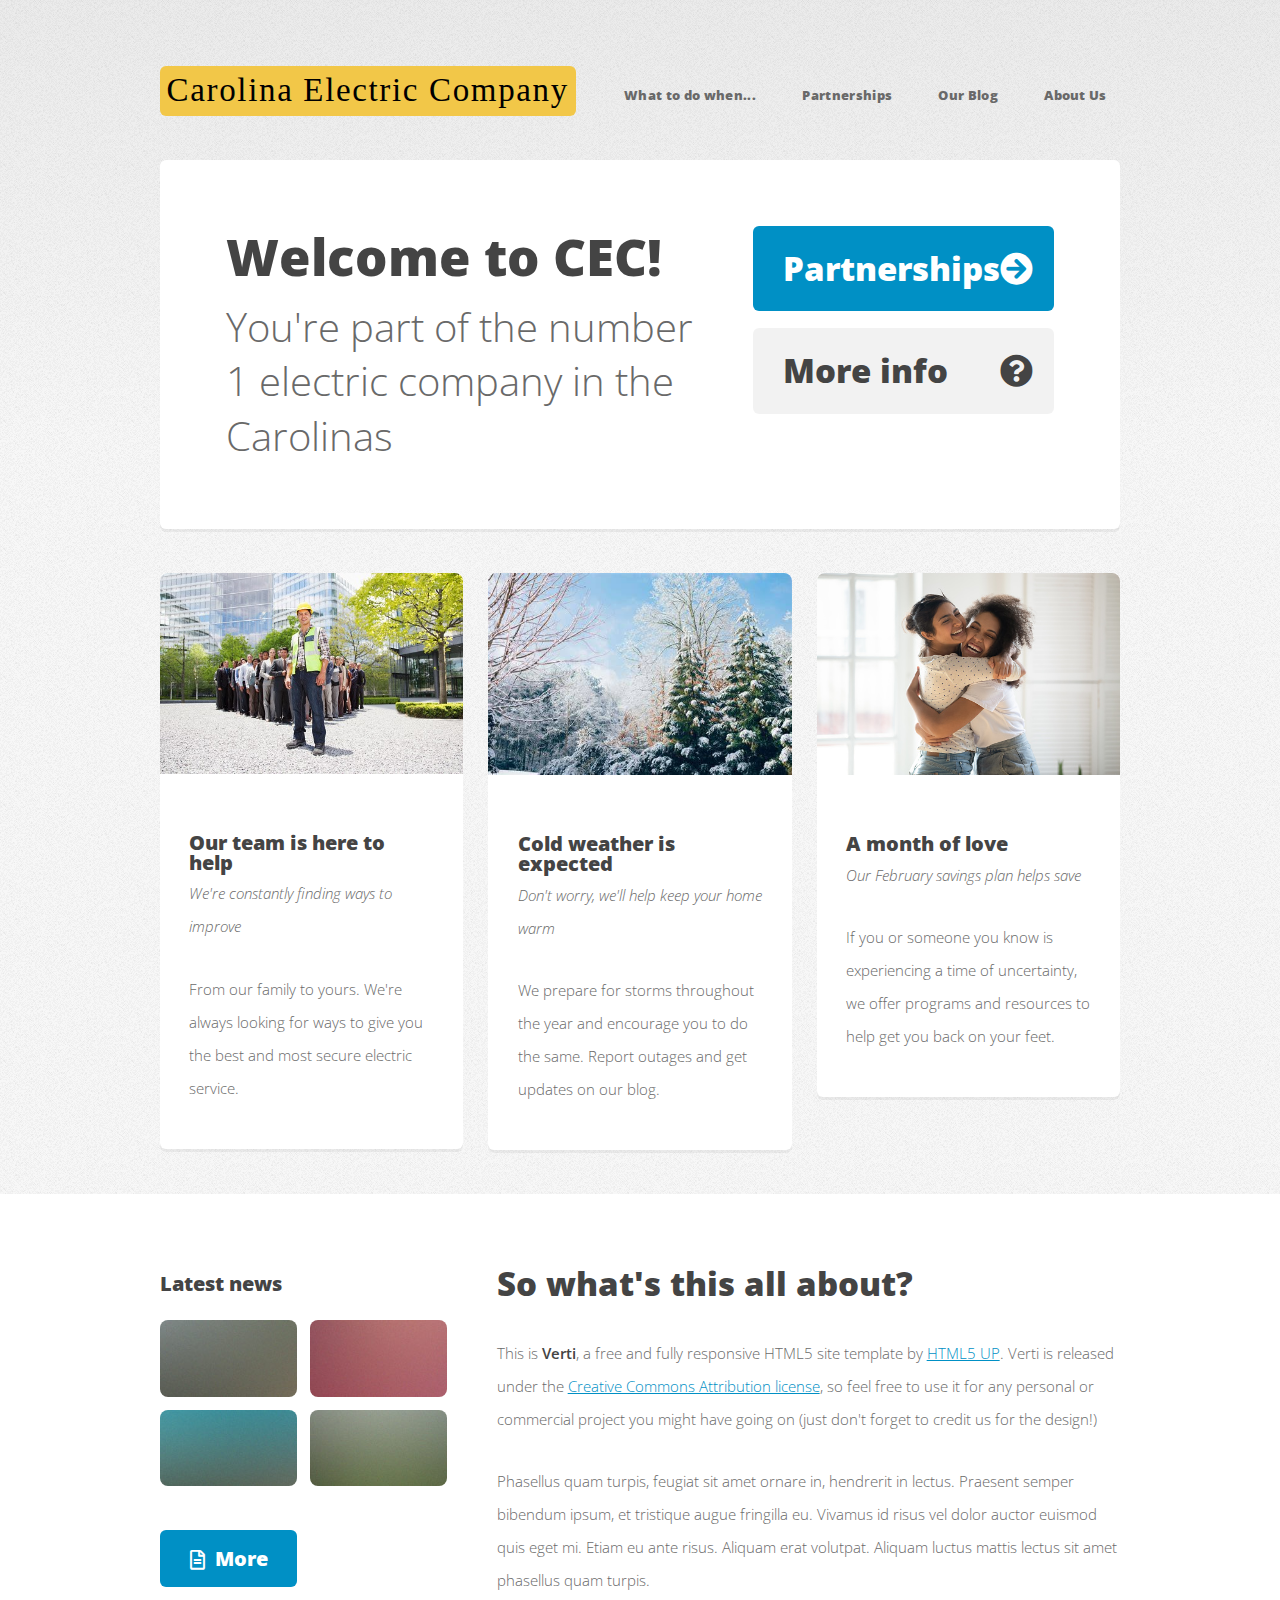
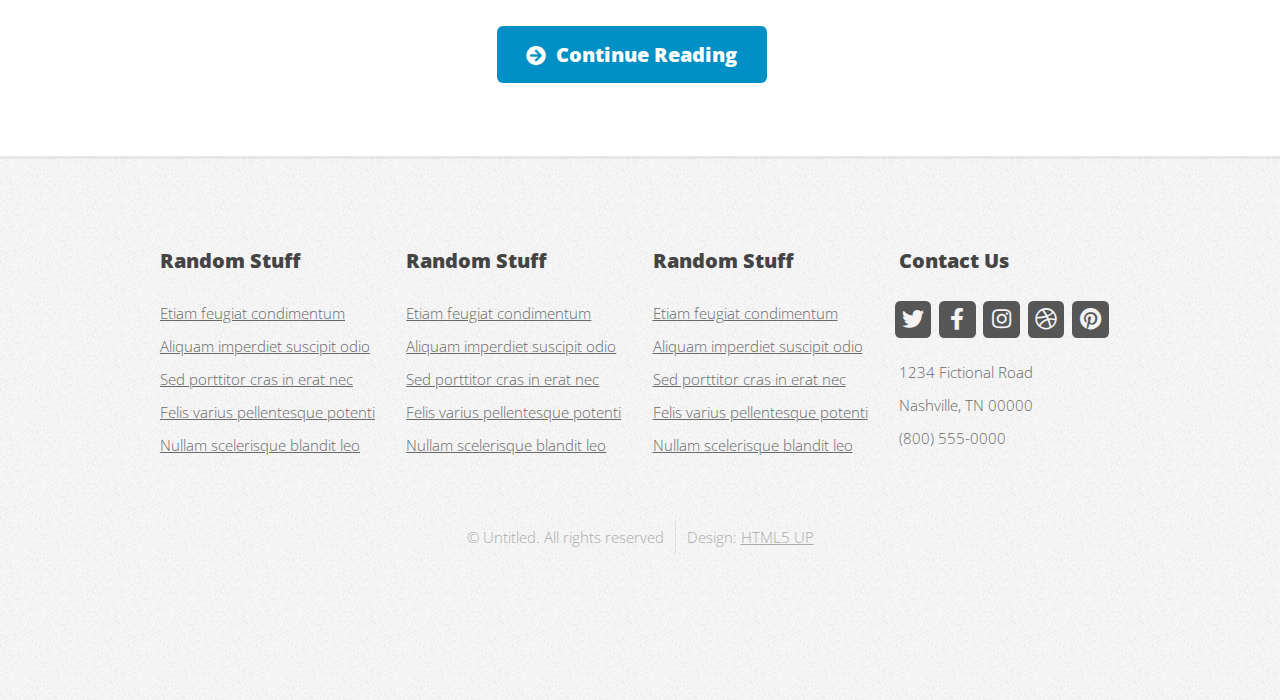
<file: index.html>
<!DOCTYPE HTML>
<html>
	<head>
		<title>Carolina Electric Company</title>
		<meta charset="utf-8" />
		<meta name="viewport" content="width=device-width, initial-scale=1, user-scalable=no" />
		<link rel="stylesheet" href="assets/css/main.css" />
		<link rel="icon" type="image/x-icon" href="images\light.png">
	</head>
	<body class="is-preload homepage">
		<div id="page-wrapper">

			<!-- Header -->
				<div id="header-wrapper">
					<header id="header" class="container">

						<!-- Logo -->
							<div id="logo">
								<h1><a href="index.html">Carolina Electric Company</a></h1>
							</div>

						<!-- Nav -->
							<nav id="nav">
								<ul>
									<li>
										<a href="#">What to do when...</a>
										<ul>
											<li><a href="outage.html">Power outage</a></li>
											<li><a href="weather.html">Extreme weather</a></li>
											<li><a href="construction.html">Construction</a></li>
										</ul>
									</li>
									<li><a href="partnerships.html">Partnerships</a></li>
									<li><a href="blog.html">Our Blog</a></li>
									<li><a href="about.html">About Us</a></li>
								</ul>
							</nav>

					</header>
				</div>

			<!-- Banner -->
				<div id="banner-wrapper">
					<div id="banner" class="box container">
						<div class="row">
							<div class="col-7 col-12-medium">
								<h2>Welcome to CEC!</h2>
								<p>You're part of the number 1 electric company in the Carolinas</p>
							</div>
							<div class="col-5 col-12-medium">
								<ul>
									<li><a href="partnerships.html" class="button large icon solid fa-arrow-circle-right">Partnerships</a></li>
									<li><a href="about.html" class="button alt large icon solid fa-question-circle">More info</a></li>
								</ul>
							</div>
						</div>
					</div>
				</div>

			<!-- Features -->
				<div id="features-wrapper">
					<div class="container">
						<div class="row">
							<div class="col-4 col-12-medium">

								<!-- Box -->
									<section class="box feature">
										<a href="#" class="image featured"><img src="images/team.jpg" alt="" /></a>
										<div class="inner">
											<header>
												<h2>Our team is here to help</h2>
												<p><i>We're constantly finding ways to improve</i></p>
											</header>
											<p>From our family to yours. We're always looking for ways to give you the best and most secure electric service.</p>
										</div>
									</section>

							</div>
							<div class="col-4 col-12-medium">

								<!-- Box -->
									<section class="box feature">
										<a href="#" class="image featured"><img src="images/snow.jpg" alt="" /></a>
										<div class="inner">
											<header>
												<h2>Cold weather is expected</h2>
												<p><i>Don't worry, we'll help keep your home warm</i></p>
											</header>
											<p>We prepare for storms throughout the year and encourage you to do the same. Report outages and get updates on our blog.</p>
										</div>
									</section>

							</div>
							<div class="col-4 col-12-medium">

								<!-- Box -->
									<section class="box feature">
										<a href="#" class="image featured"><img src="images/hug.jpg" alt="" /></a>
										<div class="inner">
											<header>
												<h2>A month of love</h2>
												<p><i>Our February savings plan helps save</i></p>
											</header>
											<p>If you or someone you know is experiencing a time of uncertainty, we offer programs and resources to help get you back on your feet.</p>
										</div>
									</section>

							</div>
						</div>
					</div>
				</div>

			<!-- Main -->
				<div id="main-wrapper">
					<div class="container">
						<div class="row gtr-200">
							<div class="col-4 col-12-medium">

								<!-- Sidebar -->
									<div id="sidebar">
										<section class="widget thumbnails">
											<h3>Latest news</h3>
											<div class="grid">
												<div class="row gtr-50">
													<div class="col-6"><a href="#" class="image fit"><img src="images/pic04.jpg" alt="" /></a></div>
													<div class="col-6"><a href="#" class="image fit"><img src="images/pic05.jpg" alt="" /></a></div>
													<div class="col-6"><a href="#" class="image fit"><img src="images/pic06.jpg" alt="" /></a></div>
													<div class="col-6"><a href="#" class="image fit"><img src="images/pic07.jpg" alt="" /></a></div>
												</div>
											</div>
											<a href="blog.html" class="button icon fa-file-alt">More</a>
										</section>
									</div>

							</div>
							<div class="col-8 col-12-medium imp-medium">

								<!-- Content -->
									<div id="content">
										<section class="last">
											<h2>So what's this all about?</h2>
											<p>This is <strong>Verti</strong>, a free and fully responsive HTML5 site template by <a href="http://html5up.net">HTML5 UP</a>.
											Verti is released under the <a href="http://html5up.net/license">Creative Commons Attribution license</a>, so feel free to use it for any personal or commercial project you might have going on (just don't forget to credit us for the design!)</p>
											<p>Phasellus quam turpis, feugiat sit amet ornare in, hendrerit in lectus. Praesent semper bibendum ipsum, et tristique augue fringilla eu. Vivamus id risus vel dolor auctor euismod quis eget mi. Etiam eu ante risus. Aliquam erat volutpat. Aliquam luctus mattis lectus sit amet phasellus quam turpis.</p>
											<a href="#" class="button icon solid fa-arrow-circle-right">Continue Reading</a>
										</section>
									</div>

							</div>
						</div>
					</div>
				</div>

			<!-- Footer -->
				<div id="footer-wrapper">
					<footer id="footer" class="container">
						<div class="row">
							<div class="col-3 col-6-medium col-12-small">

								<!-- Links -->
									<section class="widget links">
										<h3>Random Stuff</h3>
										<ul class="style2">
											<li><a href="#">Etiam feugiat condimentum</a></li>
											<li><a href="#">Aliquam imperdiet suscipit odio</a></li>
											<li><a href="#">Sed porttitor cras in erat nec</a></li>
											<li><a href="#">Felis varius pellentesque potenti</a></li>
											<li><a href="#">Nullam scelerisque blandit leo</a></li>
										</ul>
									</section>

							</div>
							<div class="col-3 col-6-medium col-12-small">

								<!-- Links -->
									<section class="widget links">
										<h3>Random Stuff</h3>
										<ul class="style2">
											<li><a href="#">Etiam feugiat condimentum</a></li>
											<li><a href="#">Aliquam imperdiet suscipit odio</a></li>
											<li><a href="#">Sed porttitor cras in erat nec</a></li>
											<li><a href="#">Felis varius pellentesque potenti</a></li>
											<li><a href="#">Nullam scelerisque blandit leo</a></li>
										</ul>
									</section>

							</div>
							<div class="col-3 col-6-medium col-12-small">

								<!-- Links -->
									<section class="widget links">
										<h3>Random Stuff</h3>
										<ul class="style2">
											<li><a href="#">Etiam feugiat condimentum</a></li>
											<li><a href="#">Aliquam imperdiet suscipit odio</a></li>
											<li><a href="#">Sed porttitor cras in erat nec</a></li>
											<li><a href="#">Felis varius pellentesque potenti</a></li>
											<li><a href="#">Nullam scelerisque blandit leo</a></li>
										</ul>
									</section>

							</div>
							<div class="col-3 col-6-medium col-12-small">

								<!-- Contact -->
									<section class="widget contact last">
										<h3>Contact Us</h3>
										<ul>
											<li><a href="#" class="icon brands fa-twitter"><span class="label">Twitter</span></a></li>
											<li><a href="#" class="icon brands fa-facebook-f"><span class="label">Facebook</span></a></li>
											<li><a href="#" class="icon brands fa-instagram"><span class="label">Instagram</span></a></li>
											<li><a href="#" class="icon brands fa-dribbble"><span class="label">Dribbble</span></a></li>
											<li><a href="#" class="icon brands fa-pinterest"><span class="label">Pinterest</span></a></li>
										</ul>
										<p>1234 Fictional Road<br />
										Nashville, TN 00000<br />
										(800) 555-0000</p>
									</section>

							</div>
						</div>
						<div class="row">
							<div class="col-12">
								<div id="copyright">
									<ul class="menu">
										<li>&copy; Untitled. All rights reserved</li><li>Design: <a href="http://html5up.net">HTML5 UP</a></li>
									</ul>
								</div>
							</div>
						</div>
					</footer>
				</div>

			</div>

		<!-- Scripts -->

			<script src="assets/js/jquery.min.js"></script>
			<script src="assets/js/jquery.dropotron.min.js"></script>
			<script src="assets/js/browser.min.js"></script>
			<script src="assets/js/breakpoints.min.js"></script>
			<script src="assets/js/util.js"></script>
			<script src="assets/js/main.js"></script>

	</body>
</html>
</file>
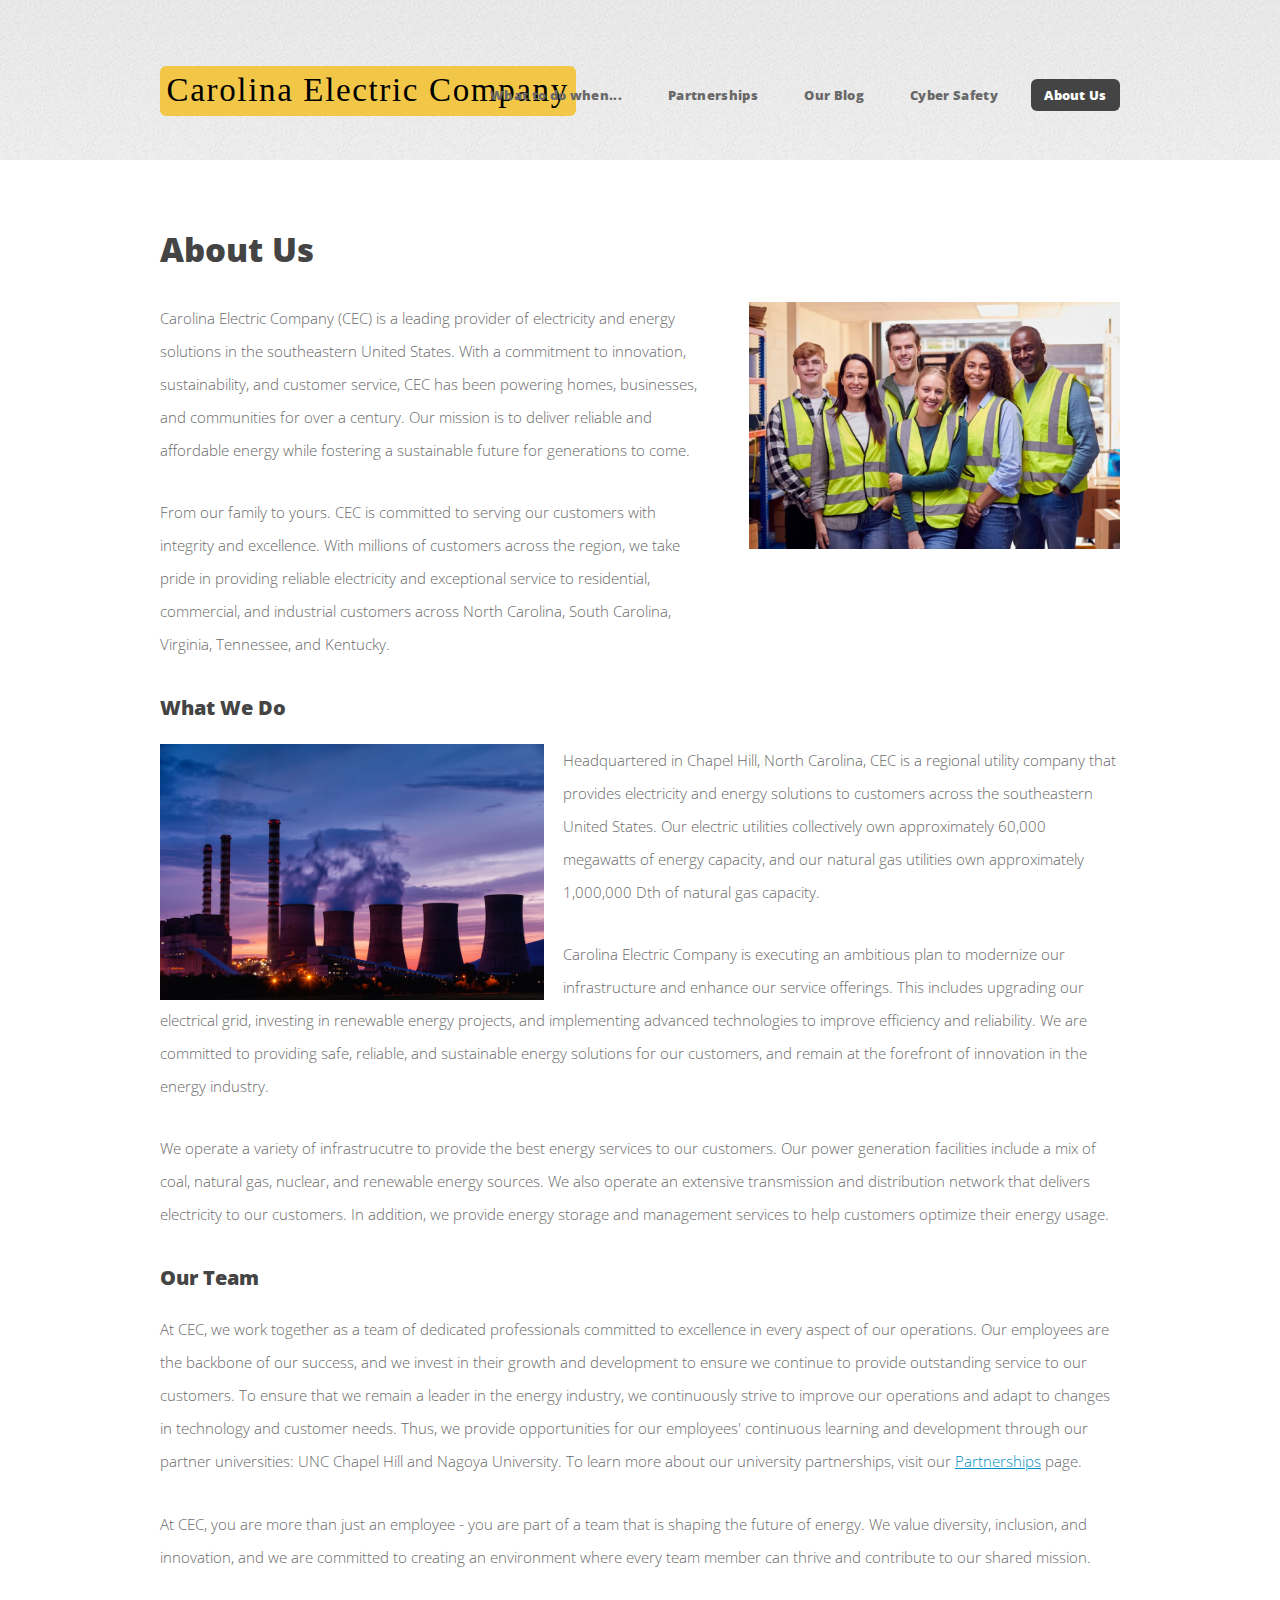
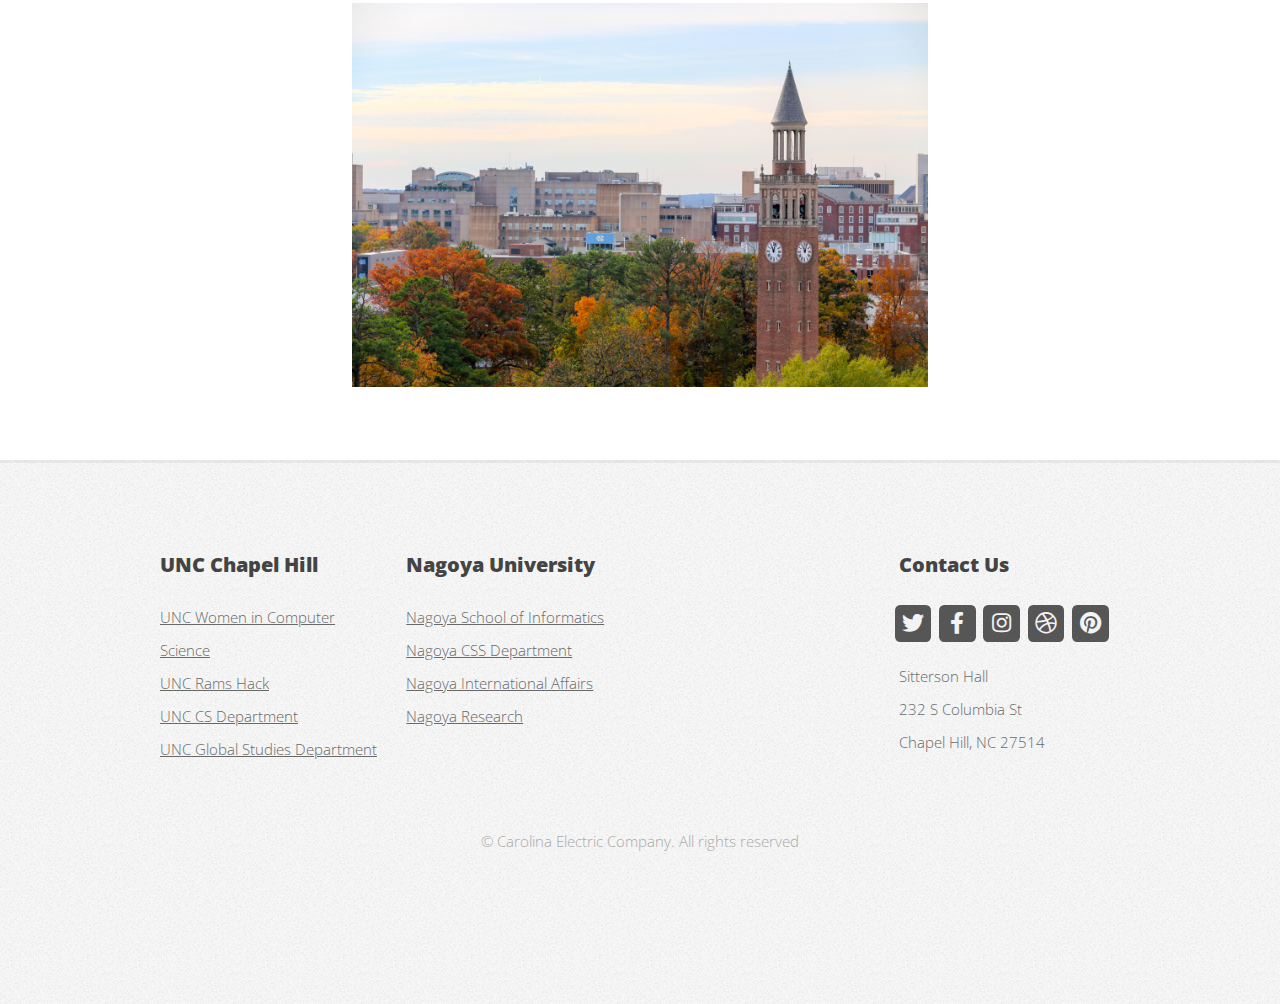
<file: about.html>
<!DOCTYPE HTML>

<html>
	<head>
		<title>CEC | About Us</title>
		<meta charset="utf-8" />
		<meta name="viewport" content="width=device-width, initial-scale=1, user-scalable=no" />
		<link rel="stylesheet" href="assets/css/main.css" />
		<link rel="icon" type="image/x-icon" href="images\light.png">
	</head>
	<body class="is-preload no-sidebar">
		<div id="page-wrapper">

			<!-- Header -->
				<div id="header-wrapper">
					<header id="header" class="container">

						<!-- Logo -->
							<div id="logo">
								<h1><a href="index.html">Carolina Electric Company</a></h1>
							</div>

						<!-- Nav -->
							<nav id="nav">
								<ul>
									<li>
										<a href="#">What to do when...</a>
										<ul>
											<li><a href="outage.html">Power outage</a></li>
											<li><a href="weather.html">Extreme weather</a></li>
											<li><a href="construction.html">Construction</a></li>
										</ul>
									</li>
									<li><a href="partnerships.html">Partnerships</a></li>
									<li><a href="blog.html">Our Blog</a></li>
									<li><a href="cyber.html">Cyber Safety</a></li>
									<li class="current"><a href="about.html">About Us</a></li>
								</ul>
							</nav>

					</header>
				</div>

			<!-- Main -->
				<div id="main-wrapper">
					<div class="container">
						<div id="content">

							<!-- Content -->
								<article>

									<h2>About Us</h2>

									<div class="row gtr-200">
										<div class="col-7 col-12-medium">
											<p>Carolina Electric Company (CEC) is a leading provider of electricity and energy solutions in the 
											southeastern United States. With a commitment to innovation, sustainability, and customer service, CEC 
											has been powering homes, businesses, and communities for over a century. Our mission is to deliver 
											reliable and affordable energy while fostering a sustainable future for generations to come.</p>

											<p>From our family to yours. CEC is committed to serving our customers with integrity and excellence. With
											millions of customers across the region, we take pride in providing reliable electricity and exceptional 
											service to residential, commercial, and industrial customers across North Carolina, South Carolina, Virginia,
											Tennessee, and Kentucky.</p>
										</div>
										<div class="col-5 col-12-medium">
											<img src="images/vests.jpg" alt="" class="image featured"/>
										</div>
									</div>

									<h3>What We Do</h3>
									<div>
										<img src="images/coal.jpg" alt="Coal plant" style="width:40%; height:auto; float:left; margin: 0 2% 0 0"/>

										<p>Headquartered in Chapel Hill, North Carolina, CEC is a regional utility company that provides electricity 
										and energy solutions to customers across the southeastern United States. Our electric utilities collectively 
										own approximately 60,000 megawatts of energy capacity, and our natural gas utilities own approximately 
										1,000,000 Dth of natural gas capacity.</p>

										<p>Carolina Electric Company is executing an ambitious plan to modernize our infrastructure and enhance our 
										service offerings. This includes upgrading our electrical grid, investing in renewable energy projects, and 
										implementing advanced technologies to improve efficiency and reliability. We are committed to providing safe, 
										reliable, and sustainable energy solutions for our customers, and remain at the forefront of innovation in the 
										energy industry.</p>

										<p>We operate a variety of infrastrucutre to provide the best energy services to our customers. Our power 
										generation facilities include a mix of coal, natural gas, nuclear, and renewable energy sources. We also operate
										an extensive transmission and distribution network that delivers electricity to our customers. In addition, we 
										provide energy storage and management services to help customers optimize their energy usage.</p>
									</div>

									<h3>Our Team</h3>
									<p>At CEC, we work together as a team of dedicated professionals committed to excellence in every aspect 
									of our operations. Our employees are the backbone of our success, and we invest in their growth and 
									development to ensure we continue to provide outstanding service to our customers. To ensure that we 
									remain a leader in the energy industry, we continuously strive to improve our operations and adapt to 
									changes in technology and customer needs. Thus, we provide opportunities for our employees' continuous 
									learning and development through our partner universities: UNC Chapel Hill and Nagoya University. To 
									learn more about our university partnerships, visit our <a href="partnerships.html">Partnerships</a> page.</p>

									<p>At CEC, you are more than just an employee - you are part of a team that is shaping the future of energy. 
									We value diversity, inclusion, and innovation, and we are committed to creating an environment where every 
									team member can thrive and contribute to our shared mission.</p>

									<img src="images/chapel_hill.jpg" alt="" class="image featured" 
										style="width:60%; height:auto; display:block; margin: auto"/>

								</article>

						</div>
					</div>
				</div>

			<!-- Footer -->
				<div id="footer-wrapper">
					<footer id="footer" class="container">
						<div class="row">
							<div class="col-3 col-6-medium col-12-small">

								<!-- Links -->
									<section class="widget links">
										<h3>UNC Chapel Hill</h3>
										<ul class="style2">
											<li><a href="https://heellife.unc.edu/organization/wics">UNC Women in Computer Science</a></li>
											<li><a href="https://heellife.unc.edu/organization/ntropy-unc">UNC Rams Hack</a></li>
											<li><a href="https://cs.unc.edu/">UNC CS Department</a></li>
											<li><a href="https://globalstudies.unc.edu/">UNC Global Studies Department</a></li>
										</ul>
									</section>

							</div>
							<div class="col-3 col-6-medium col-12-small">

								<!-- Links -->
									<section class="widget links">
										<h3>Nagoya University</h3>
										<ul class="style2">
											<li><a href="https://ocw.nagoya-u.jp/en/department/School_of_Informatics_and_Sciences/">Nagoya School of Informatics</a></li>
											<li><a href="https://www.i.nagoya-u.ac.jp/en/gs/css/">Nagoya CSS Department</a></li>
											<li><a href="https://en.nagoya-u.ac.jp/about/international/">Nagoya International Affairs</a></li>
											<li><a href="https://en.nagoya-u.ac.jp/research/">Nagoya Research</a></li>
										</ul>
									</section>

							</div>
							<div class="col-3 col-6-medium col-12-small">
							<!-- Filler to make space in footer -->
							</div>
							<div class="col-3 col-6-medium col-12-small">

								<!-- Contact -->
									<section class="widget contact last">
										<h3>Contact Us</h3>
										<ul>
											<li><a href="https://x.com/" class="icon brands fa-twitter"><span class="label">Twitter</span></a></li>
											<li><a href="https://www.facebook.com/" class="icon brands fa-facebook-f"><span class="label">Facebook</span></a></li>
											<li><a href="https://www.instagram.com/" class="icon brands fa-instagram"><span class="label">Instagram</span></a></li>
											<li><a href="https://dribbble.com/" class="icon brands fa-dribbble"><span class="label">Dribbble</span></a></li>
											<li><a href="https://www.pinterest.com/" class="icon brands fa-pinterest"><span class="label">Pinterest</span></a></li>
										</ul>
										<p>Sitterson Hall<br />
										232 S Columbia St<br />
										Chapel Hill, NC 27514</p>
									</section>

							</div>
						</div>
						<div class="row">
							<div class="col-12">
								<div id="copyright">
									<ul class="menu">
										<li>&copy; Carolina Electric Company. All rights reserved</li>
									</ul>
								</div>
							</div>
						</div>
					</footer>
				</div>

			</div>

		<!-- Scripts -->

			<script src="assets/js/jquery.min.js"></script>
			<script src="assets/js/jquery.dropotron.min.js"></script>
			<script src="assets/js/browser.min.js"></script>
			<script src="assets/js/breakpoints.min.js"></script>
			<script src="assets/js/util.js"></script>
			<script src="assets/js/main.js"></script>

	</body>
</html>
</file>
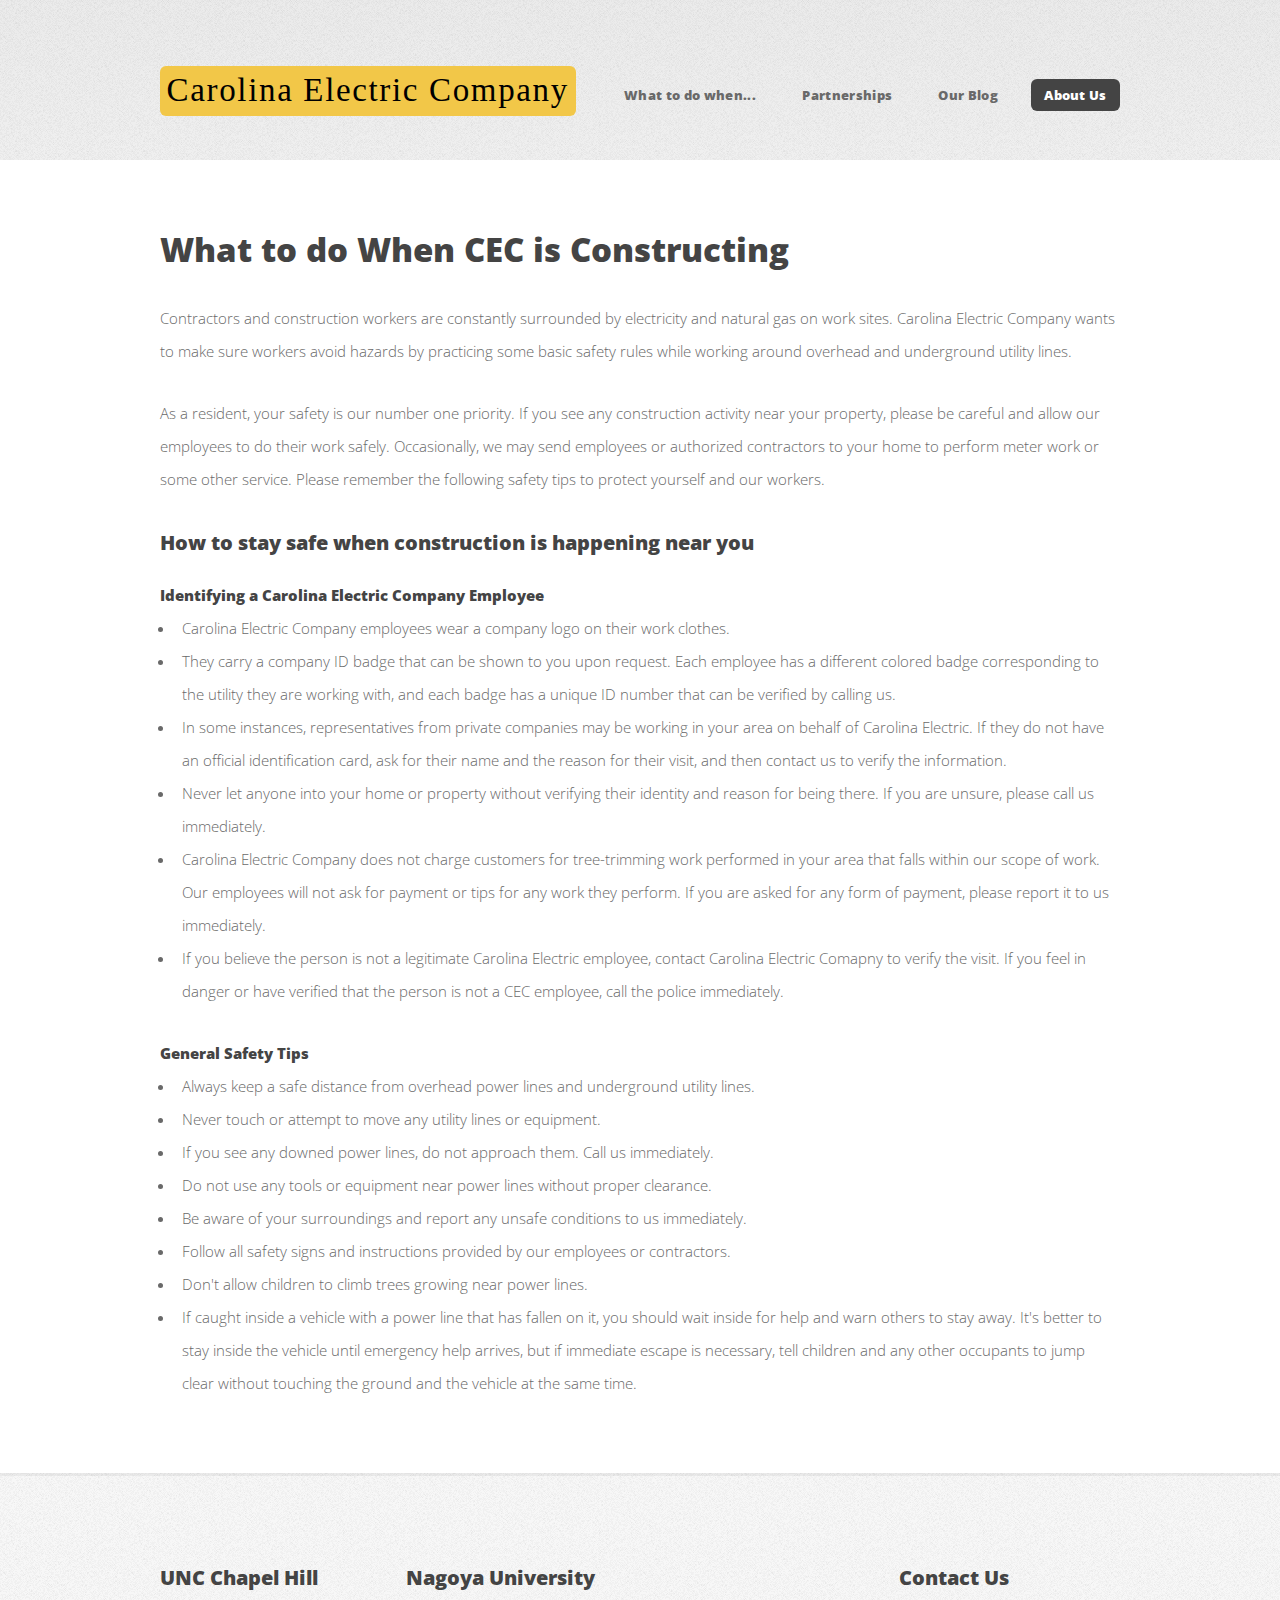
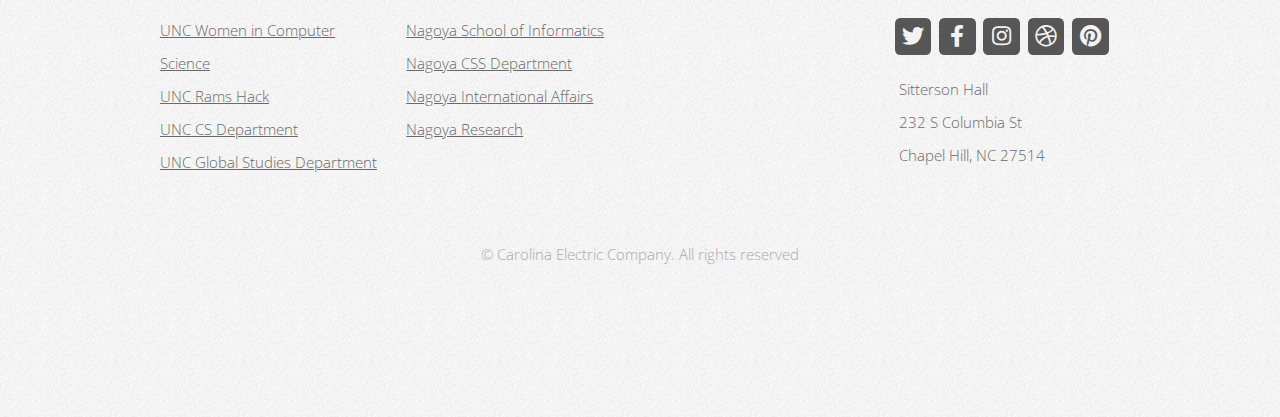
<file: construction.html>
<!DOCTYPE HTML>

<html>
	<head>
		<title>CEC | Construction</title>
		<meta charset="utf-8" />
		<meta name="viewport" content="width=device-width, initial-scale=1, user-scalable=no" />
		<link rel="stylesheet" href="assets/css/main.css" />
		<link rel="icon" type="image/x-icon" href="images\light.png">
	</head>
	<body class="is-preload no-sidebar">
		<div id="page-wrapper">

			<!-- Header -->
				<div id="header-wrapper">
					<header id="header" class="container">

						<!-- Logo -->
							<div id="logo">
								<h1><a href="index.html">Carolina Electric Company</a></h1>
							</div>

						<!-- Nav -->
							<nav id="nav">
								<ul>
									<li>
										<a href="#">What to do when...</a>
										<ul>
											<li><a href="outage.html">Power outage</a></li>
											<li><a href="weather.html">Extreme weather</a></li>
											<li><a href="construction.html">Construction</a></li>
										</ul>
									</li>
									<li><a href="partnerships.html">Partnerships</a></li>
									<li><a href="blog.html">Our Blog</a></li>
									<li class="current"><a href="about.html">About Us</a></li>
								</ul>
							</nav>

					</header>
				</div>

			<!-- Main -->
				<div id="main-wrapper">
					<div class="container">
						<div id="content">

							<!-- Content -->
								<article>

									<h2>What to do When CEC is Constructing</h2>

									<p>Contractors and construction workers are constantly surrounded by electricity and 
									natural gas on work sites. Carolina Electric Company wants to make sure workers  
									avoid hazards by practicing some basic safety rules while working around overhead  
									and underground utility lines.</p>

									<p>As a resident, your safety is our number one priority. If you see any construction 
									activity near your property, please be careful and allow our employees to do their work 
									safely. Occasionally, we may send employees or authorized contractors to your home to 
									perform meter work or some other service. Please remember the following safety tips to 
									protect yourself and our workers.</p>

									<h3>How to stay safe when construction is happening near you</h3>
									<h4>Identifying a Carolina Electric Company Employee</h4>
									<ul>
										<li>Carolina Electric Company employees wear a company logo on their work clothes.</li>
										<li>They carry a company ID badge that can be shown to you upon request. Each 
											employee has a different colored badge corresponding to the utility they are working 
											with, and each badge has a unique ID number that can be verified by calling us.</li>
										<li>In some instances, representatives from private companies may be working in your area 
											on behalf of Carolina Electric. If they do not have an official identification card, 
											ask for their name and the reason for their visit, and then contact us to verify the 
											information. </li>
										<li>Never let anyone into your home or property without verifying their identity and reason  
											for being there. If you are unsure, please call us immediately.</li>
										<li>Carolina Electric Company does not charge customers for tree-trimming work performed in 
											your area that falls within our scope of work. Our employees will not ask for payment or 
											tips for any work they perform. If you are asked for any form of payment, please report 
											it to us immediately.</li>
										<li>If you believe the person is not a legitimate Carolina Electric employee, contact Carolina 
											Electric Comapny to verify the visit. If you feel in danger or have verified that the person 
											is not a CEC employee, call the police immediately.</li>
									</ul>
									
									<h4>General Safety Tips</h4>
									<ul>
										<li>Always keep a safe distance from overhead power lines and underground utility lines.</li>
										<li>Never touch or attempt to move any utility lines or equipment.</li>
										<li>If you see any downed power lines, do not approach them. Call us immediately.</li>
										<li>Do not use any tools or equipment near power lines without proper clearance.</li>
										<li>Be aware of your surroundings and report any unsafe conditions to us immediately.</li>
										<li>Follow all safety signs and instructions provided by our employees or contractors.</li>
										<li>Don't allow children to climb trees growing near power lines. </li>
										<li>If caught inside a vehicle with a power line that has fallen on it, you should wait inside 
											for help and warn others to stay away. It's better to stay inside the vehicle until emergency 
											help arrives, but if immediate escape is necessary, tell children and any other occupants to 
											jump clear without touching the ground and the vehicle at the same time. </li>
									</ul>

								</article>

						</div>
					</div>
				</div>

			<!-- Footer -->
				<div id="footer-wrapper">
					<footer id="footer" class="container">
						<div class="row">
							<div class="col-3 col-6-medium col-12-small">

								<!-- Links -->
									<section class="widget links">
										<h3>UNC Chapel Hill</h3>
										<ul class="style2">
											<li><a href="https://heellife.unc.edu/organization/wics">UNC Women in Computer Science</a></li>
											<li><a href="https://heellife.unc.edu/organization/ntropy-unc">UNC Rams Hack</a></li>
											<li><a href="https://cs.unc.edu/">UNC CS Department</a></li>
											<li><a href="https://globalstudies.unc.edu/">UNC Global Studies Department</a></li>
										</ul>
									</section>

							</div>
							<div class="col-3 col-6-medium col-12-small">

								<!-- Links -->
									<section class="widget links">
										<h3>Nagoya University</h3>
										<ul class="style2">
											<li><a href="https://ocw.nagoya-u.jp/en/department/School_of_Informatics_and_Sciences/">Nagoya School of Informatics</a></li>
											<li><a href="https://www.i.nagoya-u.ac.jp/en/gs/css/">Nagoya CSS Department</a></li>
											<li><a href="https://en.nagoya-u.ac.jp/about/international/">Nagoya International Affairs</a></li>
											<li><a href="https://en.nagoya-u.ac.jp/research/">Nagoya Research</a></li>
										</ul>
									</section>

							</div>
							<div class="col-3 col-6-medium col-12-small">
							<!-- Filler to make space in footer -->
							</div>
							<div class="col-3 col-6-medium col-12-small">

								<!-- Contact -->
									<section class="widget contact last">
										<h3>Contact Us</h3>
										<ul>
											<li><a href="https://x.com/" class="icon brands fa-twitter"><span class="label">Twitter</span></a></li>
											<li><a href="https://www.facebook.com/" class="icon brands fa-facebook-f"><span class="label">Facebook</span></a></li>
											<li><a href="https://www.instagram.com/" class="icon brands fa-instagram"><span class="label">Instagram</span></a></li>
											<li><a href="https://dribbble.com/" class="icon brands fa-dribbble"><span class="label">Dribbble</span></a></li>
											<li><a href="https://www.pinterest.com/" class="icon brands fa-pinterest"><span class="label">Pinterest</span></a></li>
										</ul>
										<p>Sitterson Hall<br />
										232 S Columbia St<br />
										Chapel Hill, NC 27514</p>
									</section>

							</div>
						</div>
						<div class="row">
							<div class="col-12">
								<div id="copyright">
									<ul class="menu">
										<li>&copy; Carolina Electric Company. All rights reserved</li>
									</ul>
								</div>
							</div>
						</div>
					</footer>
				</div>

			</div>

		<!-- Scripts -->

			<script src="assets/js/jquery.min.js"></script>
			<script src="assets/js/jquery.dropotron.min.js"></script>
			<script src="assets/js/browser.min.js"></script>
			<script src="assets/js/breakpoints.min.js"></script>
			<script src="assets/js/util.js"></script>
			<script src="assets/js/main.js"></script>

	</body>
</html>
</file>
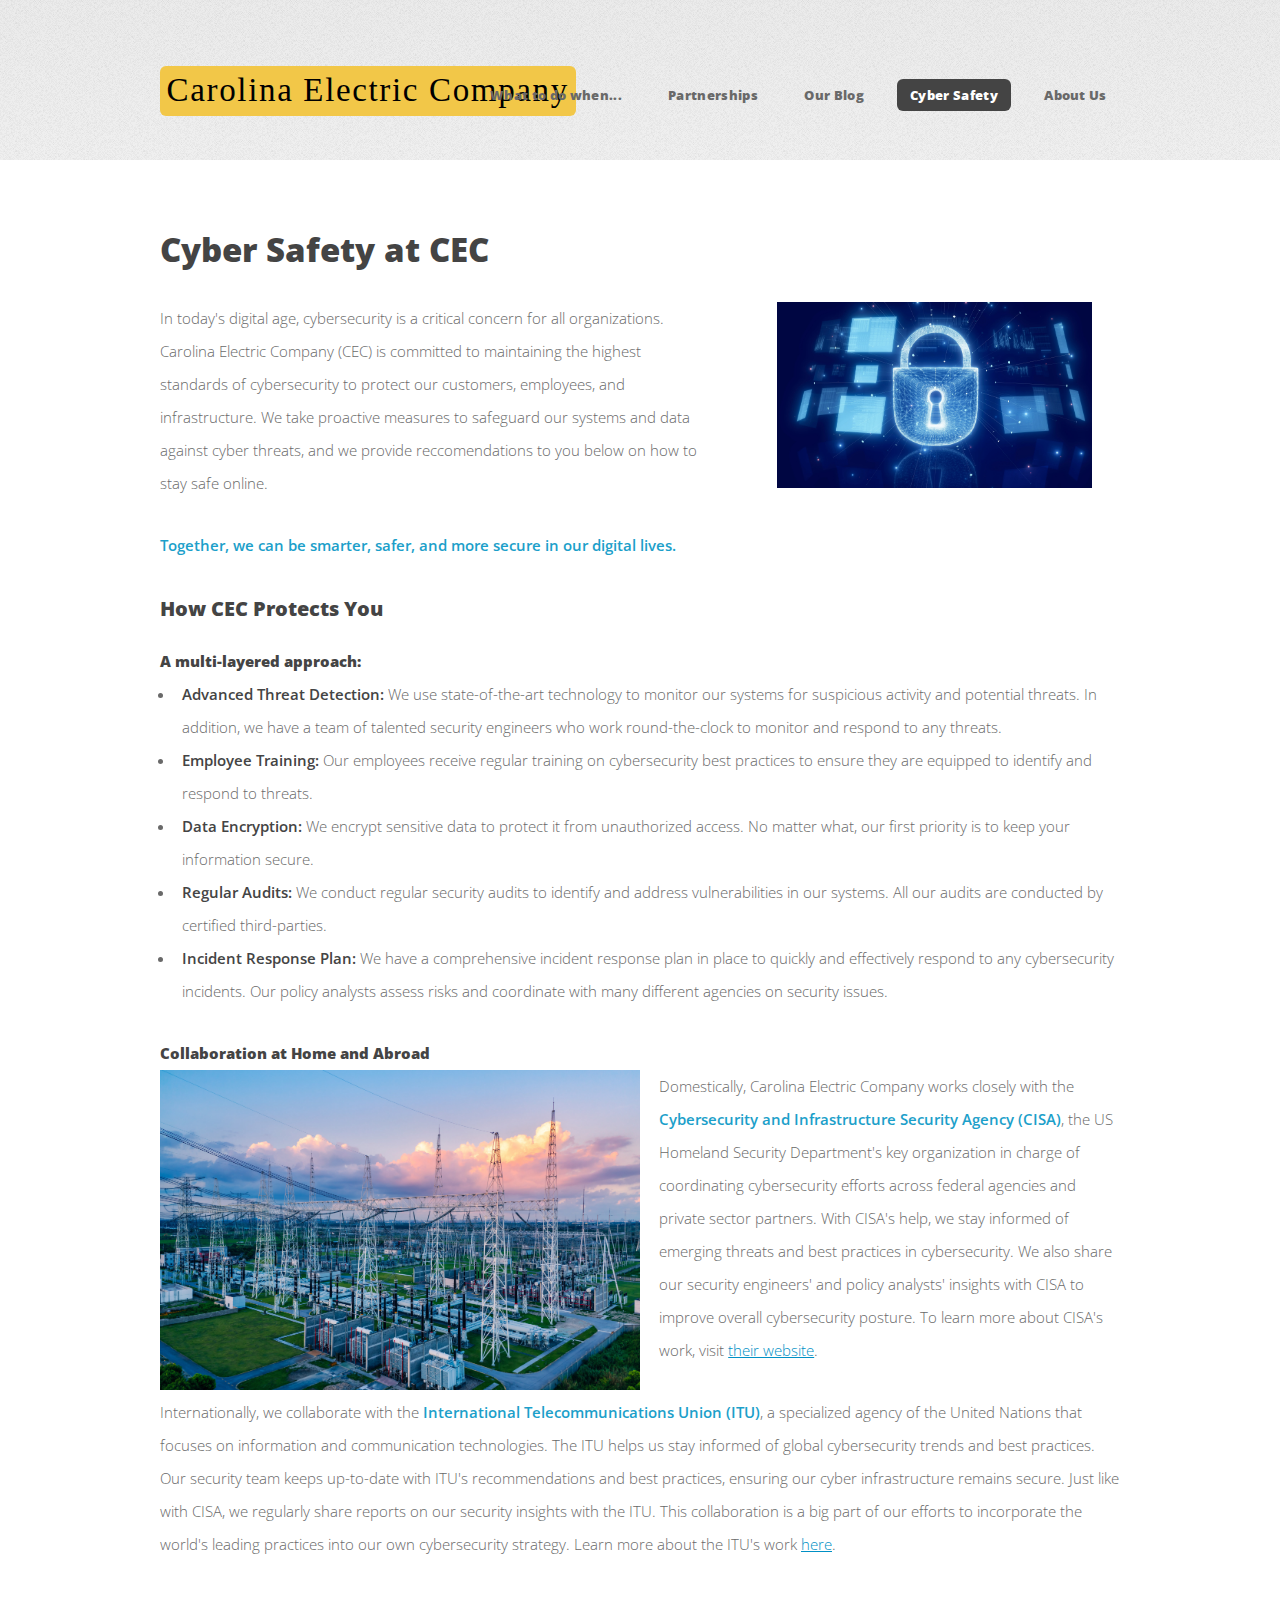
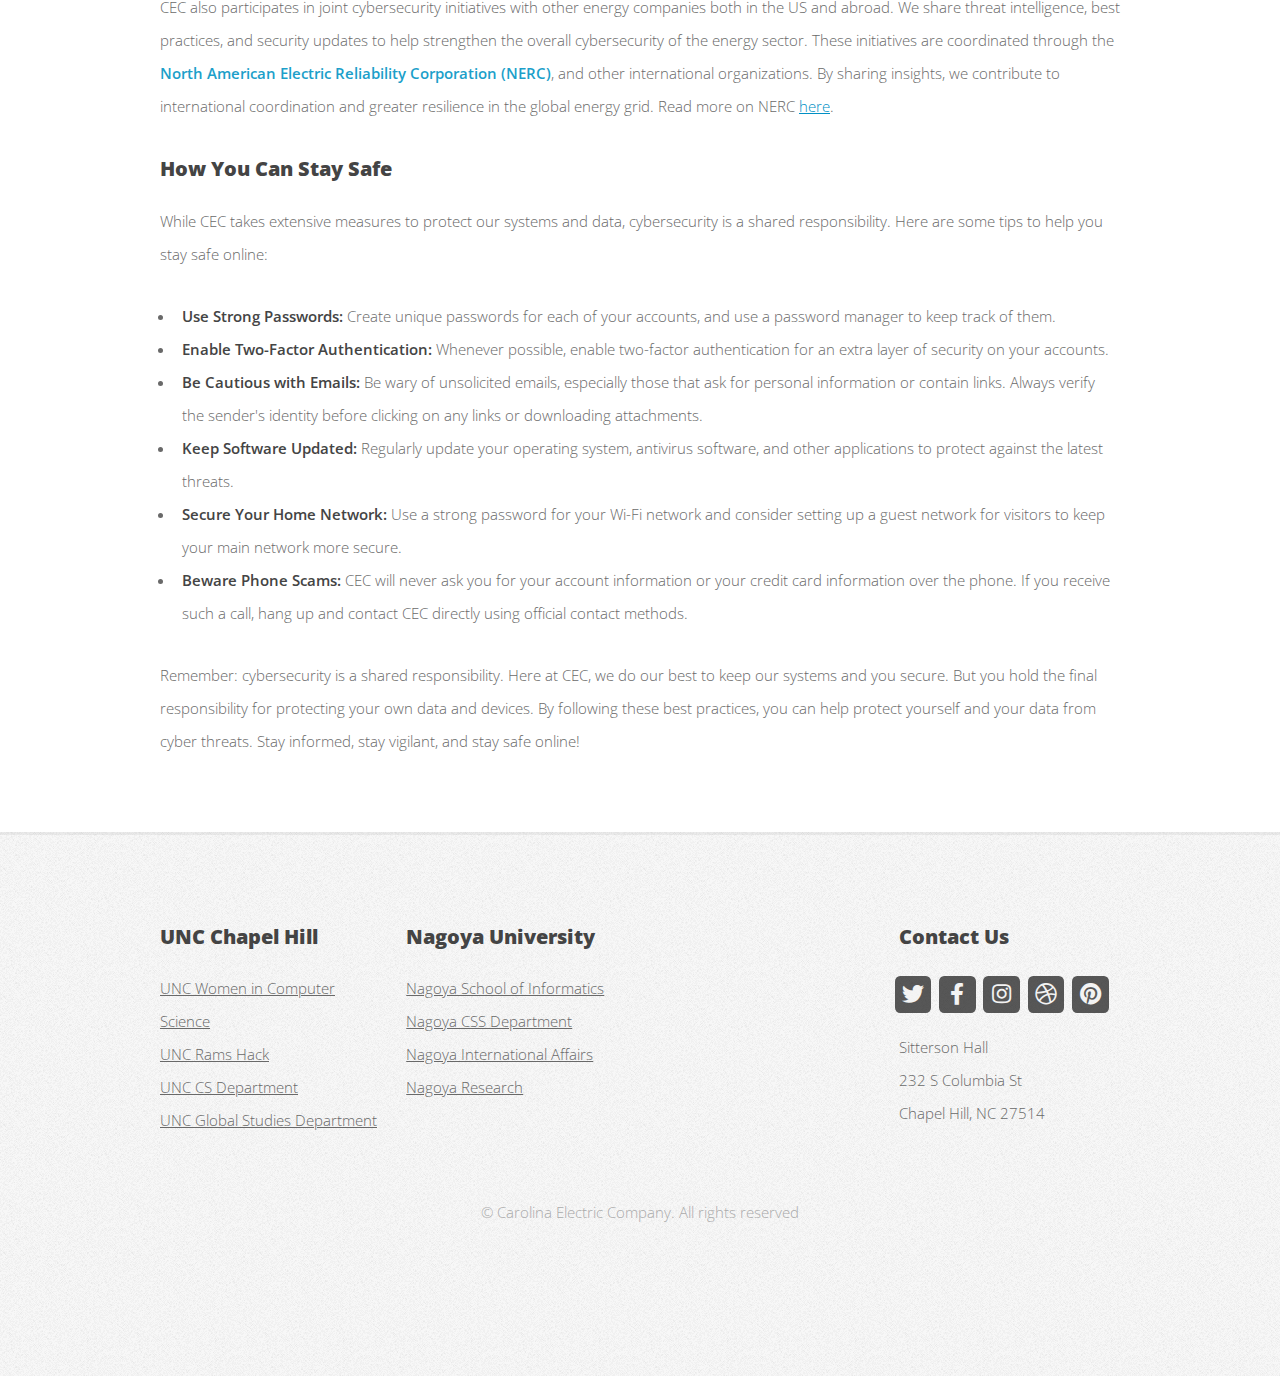
<file: cyber.html>
<!DOCTYPE HTML>

<html>
	<head>
		<title>CEC | Cyber Safety</title>
		<meta charset="utf-8" />
		<meta name="viewport" content="width=device-width, initial-scale=1, user-scalable=no" />
		<link rel="stylesheet" href="assets/css/main.css" />
		<link rel="icon" type="image/x-icon" href="images\light.png">
	</head>
	<body class="is-preload no-sidebar">
		<div id="page-wrapper">

			<!-- Header -->
				<div id="header-wrapper">
					<header id="header" class="container">

						<!-- Logo -->
							<div id="logo">
								<h1><a href="index.html">Carolina Electric Company</a></h1>
							</div>

						<!-- Nav -->
							<nav id="nav">
								<ul>
									<li>
										<a href="#">What to do when...</a>
										<ul>
											<li><a href="outage.html">Power outage</a></li>
											<li><a href="weather.html">Extreme weather</a></li>
											<li><a href="construction.html">Construction</a></li>
										</ul>
									</li>
									<li><a href="partnerships.html">Partnerships</a></li>
									<li><a href="blog.html">Our Blog</a></li>
									<li class="current"><a href="cyber.html">Cyber Safety</a></li>
									<li><a href="about.html">About Us</a></li>
								</ul>
							</nav>

					</header>
				</div>

			<!-- Main -->
				<div id="main-wrapper">
					<div class="container">
						<div id="content">

							<!-- Content -->
								<article>

									<h2>Cyber Safety at CEC</h2>

									<div class="row gtr-200">
										<div class="col-7 col-12-medium">
											<p>In today's digital age, cybersecurity is a critical concern for all organizations. Carolina Electric Company 
											(CEC) is committed to maintaining the highest standards of cybersecurity to protect our customers, employees, 
											and infrastructure. We take proactive measures to safeguard our systems and data against cyber threats, and we
											provide reccomendations to you below on how to stay safe online.</p>
											
											<p><strong style="color:rgb(28, 159, 202)">Together, we can be smarter, safer, and more secure in our digital 
											lives.</strong></p>
										</div>
										<div class="col-5 col-12-medium">
											<img src="images/lock.jpg" alt="Secure Lock" class="image featured"
												style="width:85%; height:auto; display:block; margin: auto"/>
										</div>
									</div>

									<h3>How CEC Protects You</h3>
									<h4>A multi-layered approach:</h4>
									<ul>
										<li><strong>Advanced Threat Detection:</strong> We use state-of-the-art technology to monitor our 
											systems for suspicious activity and potential threats. In addition, we have a team of talented 
											security engineers who work round-the-clock to monitor and respond to any threats.</li>
										<li><strong>Employee Training:</strong> Our employees receive regular training on cybersecurity 
											best practices to ensure they are equipped to identify and respond to threats.</li>
										<li><strong>Data Encryption:</strong> We encrypt sensitive data to protect it from unauthorized 
											access. No matter what, our first priority is to keep your information secure.</li>
										<li><strong>Regular Audits:</strong> We conduct regular security audits to identify and address 
											vulnerabilities in our systems. All our audits are conducted by certified third-parties.</li>
										<li><strong>Incident Response Plan:</strong> We have a comprehensive incident response plan in place
											to quickly and effectively respond to any cybersecurity incidents. Our policy analysts assess 
											risks and coordinate with many different agencies on security issues.</li>
									</ul>

									<h4>Collaboration at Home and Abroad</h4>
									<div>
										<img src="images/grid.jpg" alt="Secure Lock" style="width:50%; height:auto; float:left; margin: 0 2% 0 0"/>
										
										<p>Domestically, Carolina Electric Company works closely with the <strong style="color:rgb(28, 159, 202)">Cybersecurity 
										and Infrastructure Security Agency (CISA)</strong>, the US Homeland Security Department's key organization 
										in charge of coordinating cybersecurity efforts across federal agencies and private sector partners. With 
										CISA's help, we stay informed of emerging threats and best practices in cybersecurity. We also share our 
										security engineers' and policy analysts' insights with CISA to improve overall cybersecurity posture. To 
										learn more about CISA's work, visit <a href="https://www.cisa.gov/">their website</a>.</p>

										<p>Internationally, we collaborate with the <strong style="color:rgb(28, 159, 202)">International 
										Telecommunications Union (ITU)</strong>, a specialized agency of the United Nations that focuses on 
										information and communication technologies. The ITU helps us stay informed of global cybersecurity trends 
										and best practices. Our security team keeps up-to-date with ITU's recommendations and best practices, 
										ensuring our cyber infrastructure remains secure. Just like with CISA, we regularly share reports on our 
										security insights with the ITU. This collaboration is a big part of our efforts to incorporate the world's 
										leading practices into our own cybersecurity strategy. Learn more about the ITU's work 
										<a href="https://www.itu.int/">here</a>.</p>

										<p>CEC also participates in joint cybersecurity initiatives with other energy companies both in the US and 
										abroad. We share threat intelligence, best practices, and security updates to help strengthen the overall 
										cybersecurity of the energy sector. These initiatives are coordinated through the <strong 
										style="color:rgb(28, 159, 202)">North American Electric Reliability Corporation (NERC)</strong>, and other 
										international organizations. By sharing insights, we contribute to international coordination and greater 
										resilience in the global energy grid. Read more on NERC <a href="https://www.nerc.com/">here</a>.</p>
									</div>
								
									<h3>How You Can Stay Safe</h3>
									<p>While CEC takes extensive measures to protect our systems and data, cybersecurity is a shared responsibility. 
									Here are some tips to help you stay safe online:</p>
									<ul>
										<li><strong>Use Strong Passwords:</strong> Create unique passwords for each of your accounts, and use a 
											password manager to keep track of them.</li>
										<li><strong>Enable Two-Factor Authentication:</strong> Whenever possible, enable two-factor authentication 
											for an extra layer of security on your accounts.</li>
										<li><strong>Be Cautious with Emails:</strong> Be wary of unsolicited emails, especially those that ask for 
											personal information or contain links. Always verify the sender's identity before clicking on any 
											links or downloading attachments.</li>
										<li><strong>Keep Software Updated:</strong> Regularly update your operating system, antivirus software, 
											and other applications to protect against the latest threats.</li>
										<li><strong>Secure Your Home Network:</strong> Use a strong password for your Wi-Fi network and consider 
											setting up a guest network for visitors to keep your main network more secure.</li>
										<li><strong>Beware Phone Scams:</strong> CEC will never ask you for your account information or your credit
											card information over the phone. If you receive such a call, hang up and contact CEC directly using 
											official contact methods.</li>
									</ul>

									<p>Remember: cybersecurity is a shared responsibility. Here at CEC, we do our best to keep our systems and you 
									secure. But you hold the final responsibility for protecting your own data and devices. By following these best 
									practices, you can help protect yourself and your data from cyber threats. Stay informed, stay vigilant, and 
									stay safe online!</p>

								</article>

						</div>
					</div>
				</div>

			<!-- Footer -->
				<div id="footer-wrapper">
					<footer id="footer" class="container">
						<div class="row">
							<div class="col-3 col-6-medium col-12-small">

								<!-- Links -->
									<section class="widget links">
										<h3>UNC Chapel Hill</h3>
										<ul class="style2">
											<li><a href="https://heellife.unc.edu/organization/wics">UNC Women in Computer Science</a></li>
											<li><a href="https://heellife.unc.edu/organization/ntropy-unc">UNC Rams Hack</a></li>
											<li><a href="https://cs.unc.edu/">UNC CS Department</a></li>
											<li><a href="https://globalstudies.unc.edu/">UNC Global Studies Department</a></li>
										</ul>
									</section>

							</div>
							<div class="col-3 col-6-medium col-12-small">

								<!-- Links -->
									<section class="widget links">
										<h3>Nagoya University</h3>
										<ul class="style2">
											<li><a href="https://ocw.nagoya-u.jp/en/department/School_of_Informatics_and_Sciences/">Nagoya School of Informatics</a></li>
											<li><a href="https://www.i.nagoya-u.ac.jp/en/gs/css/">Nagoya CSS Department</a></li>
											<li><a href="https://en.nagoya-u.ac.jp/about/international/">Nagoya International Affairs</a></li>
											<li><a href="https://en.nagoya-u.ac.jp/research/">Nagoya Research</a></li>
										</ul>
									</section>

							</div>
							<div class="col-3 col-6-medium col-12-small">
							<!-- Filler to make space in footer -->
							</div>
							<div class="col-3 col-6-medium col-12-small">

								<!-- Contact -->
									<section class="widget contact last">
										<h3>Contact Us</h3>
										<ul>
											<li><a href="https://x.com/" class="icon brands fa-twitter"><span class="label">Twitter</span></a></li>
											<li><a href="https://www.facebook.com/" class="icon brands fa-facebook-f"><span class="label">Facebook</span></a></li>
											<li><a href="https://www.instagram.com/" class="icon brands fa-instagram"><span class="label">Instagram</span></a></li>
											<li><a href="https://dribbble.com/" class="icon brands fa-dribbble"><span class="label">Dribbble</span></a></li>
											<li><a href="https://www.pinterest.com/" class="icon brands fa-pinterest"><span class="label">Pinterest</span></a></li>
										</ul>
										<p>Sitterson Hall<br />
										232 S Columbia St<br />
										Chapel Hill, NC 27514</p>
									</section>

							</div>
						</div>
						<div class="row">
							<div class="col-12">
								<div id="copyright">
									<ul class="menu">
										<li>&copy; Carolina Electric Company. All rights reserved</li>
									</ul>
								</div>
							</div>
						</div>
					</footer>
				</div>

			</div>

		<!-- Scripts -->

			<script src="assets/js/jquery.min.js"></script>
			<script src="assets/js/jquery.dropotron.min.js"></script>
			<script src="assets/js/browser.min.js"></script>
			<script src="assets/js/breakpoints.min.js"></script>
			<script src="assets/js/util.js"></script>
			<script src="assets/js/main.js"></script>

	</body>
</html>
</file>
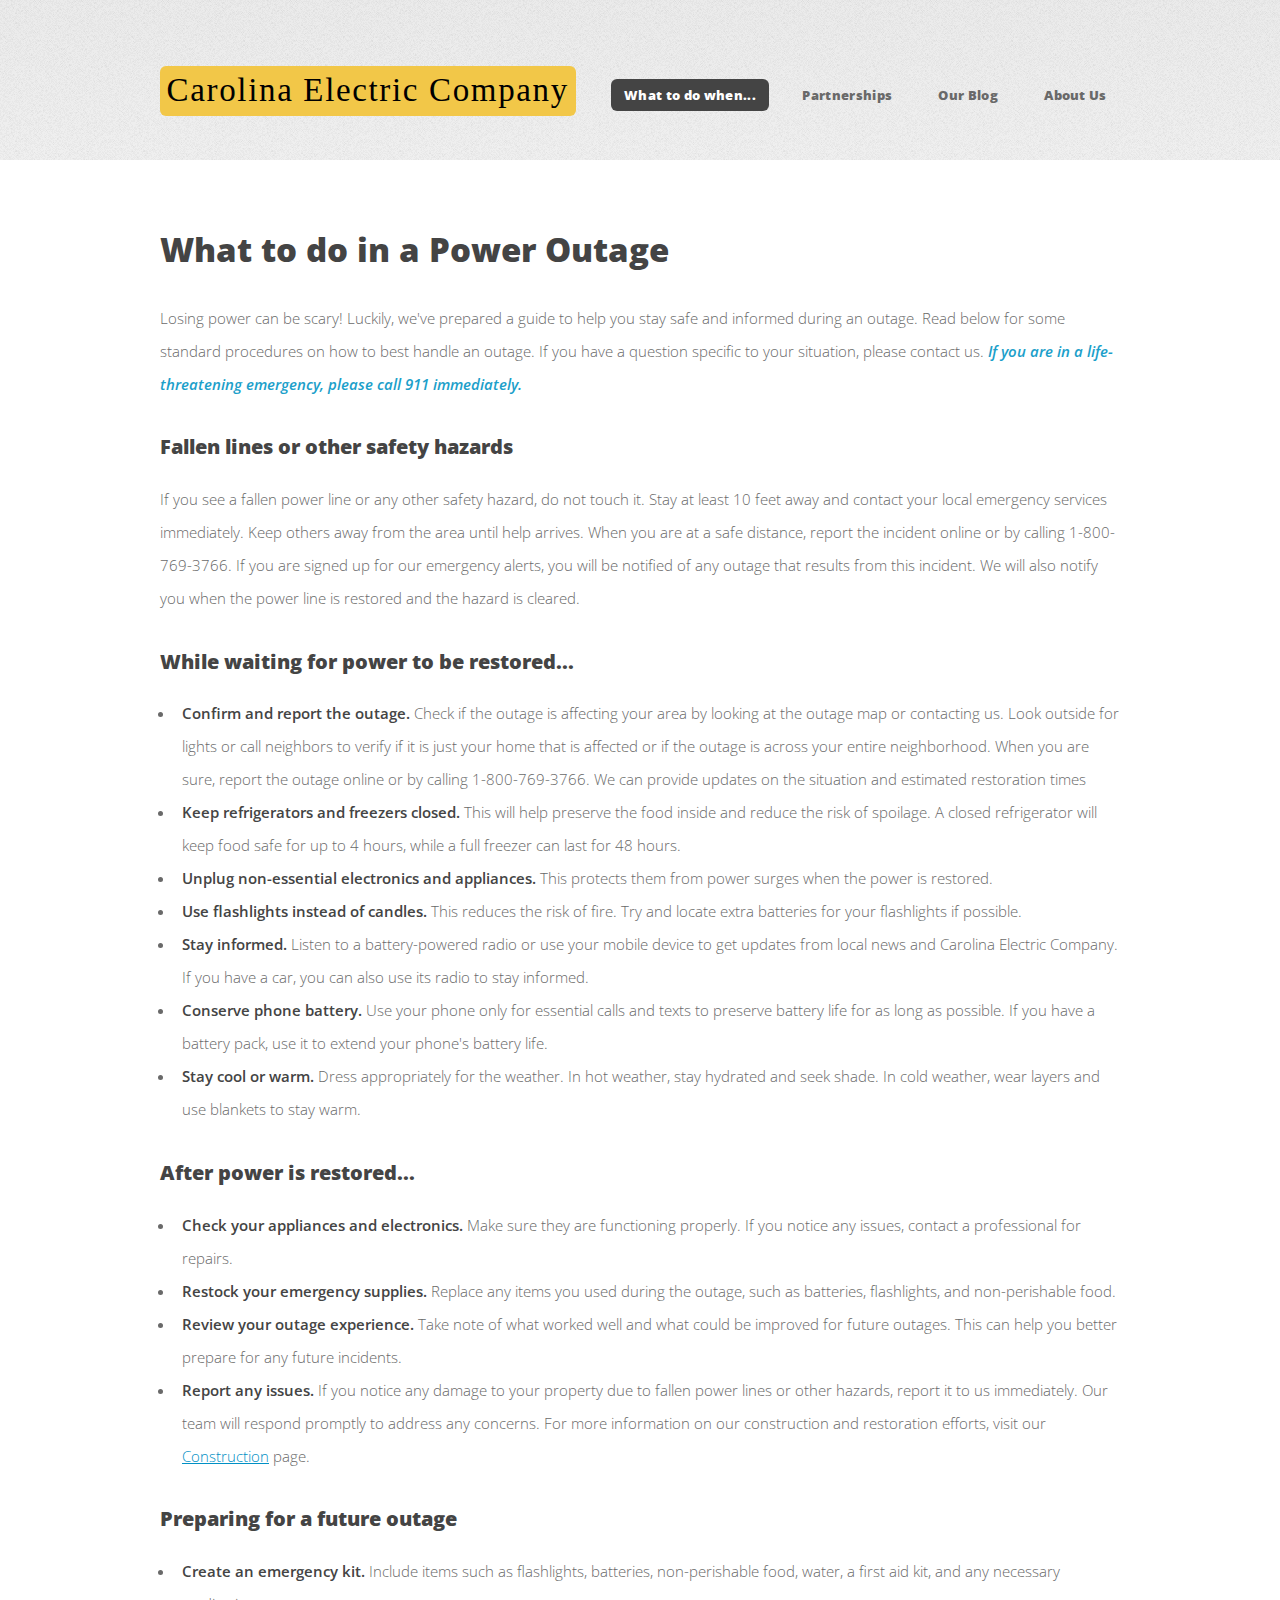
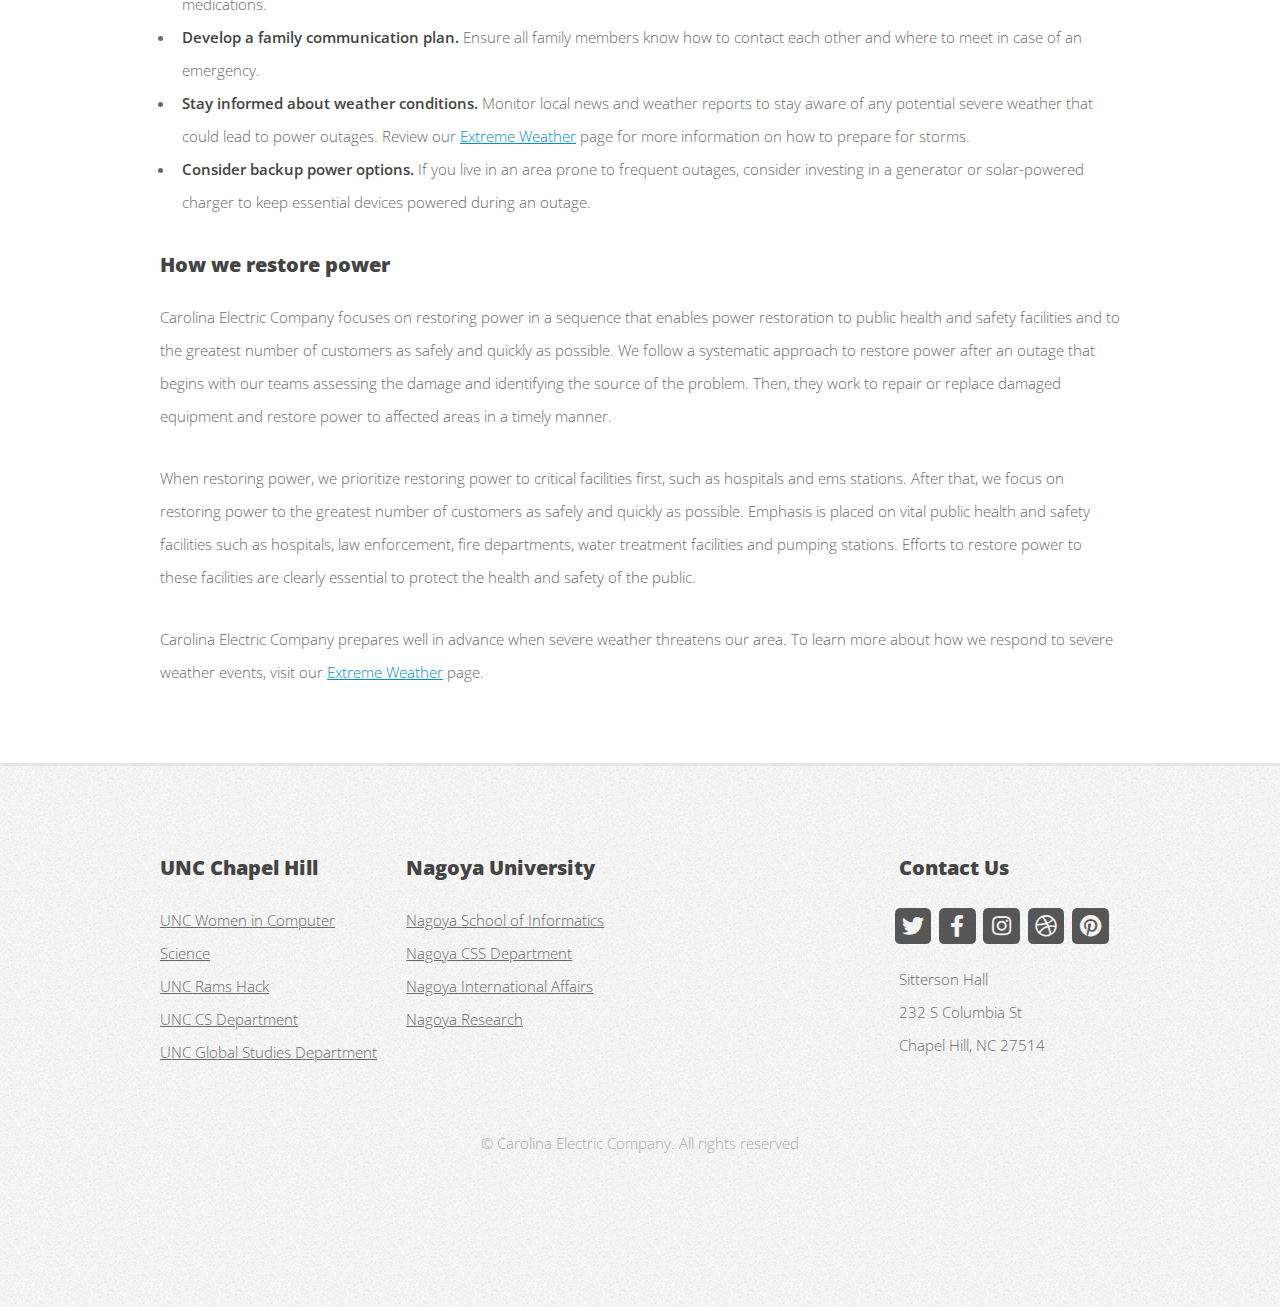
<file: outage.html>
<!DOCTYPE HTML>

<html>
	<head>
		<title>CEC | Outages</title>
		<meta charset="utf-8" />
		<meta name="viewport" content="width=device-width, initial-scale=1, user-scalable=no" />
		<link rel="stylesheet" href="assets/css/main.css" />
		<link rel="icon" type="image/x-icon" href="images\light.png">
	</head>
	<body class="is-preload no-sidebar">
		<div id="page-wrapper">

			<!-- Header -->
				<div id="header-wrapper">
					<header id="header" class="container">

						<!-- Logo -->
							<div id="logo">
								<h1><a href="index.html">Carolina Electric Company</a></h1>
							</div>

						<!-- Nav -->
							<nav id="nav">
								<ul>
									<li class="current">
										<a href="#">What to do when...</a>
										<ul>
											<li><a href="outage.html">Power outage</a></li>
											<li><a href="weather.html">Extreme weather</a></li>
											<li><a href="construction.html">Construction</a></li>
										</ul>
									</li>
									<li><a href="partnerships.html">Partnerships</a></li>
									<li><a href="blog.html">Our Blog</a></li>
									<li><a href="about.html">About Us</a></li>
								</ul>
							</nav>

					</header>
				</div>

			<!-- Main -->
				<div id="main-wrapper">
					<div class="container">
						<div id="content">

							<!-- Content -->
								<article>

									<h2>What to do in a Power Outage</h2>

									<p>Losing power can be scary! Luckily, we've prepared a guide to help you stay safe and informed 
									during an outage. Read below for some standard procedures on how to best handle an outage. If you
									have a question specific to your situation, please contact us. <i><strong style="color:rgb(28, 159, 202)"> 
									If you are in a life-threatening emergency, please call 911 immediately.</strong></i></p>

									<h3>Fallen lines or other safety hazards</h3>
									<p>If you see a fallen power line or any other safety hazard, do not touch it. Stay at least 10 feet 
									away and contact your local emergency services immediately. Keep others away from the area until help 
									arrives. When you are at a safe distance, report the incident online or by calling 1-800-769-3766. If 
									you are signed up for our emergency alerts, you will be notified of any outage that results from this
									incident. We will also notify you when the power line is restored and the hazard is cleared.</p>

									<h3>While waiting for power to be restored...</h3>
									<ul>
										<li><strong>Confirm and report the outage.</strong> Check if the outage is affecting your area by looking at the 
										outage map or contacting us. Look outside for lights or call neighbors to verify if it is just your home that is 
										affected or if the outage is across your entire neighborhood. When you are sure, report the outage online or by 
										calling 1-800-769-3766. We can provide updates on the situation and estimated restoration times</li>
										<li><strong>Keep refrigerators and freezers closed.</strong> This will help preserve the food inside and reduce 
										the risk of spoilage. A closed refrigerator will keep food safe for up to 4 hours, while a full freezer can 
										last for 48 hours.</li>
										<li><strong>Unplug non-essential electronics and appliances.</strong> This protects them from power surges when 
										the power is restored.</li>
										<li><strong>Use flashlights instead of candles.</strong> This reduces the risk of fire. Try and locate extra 
										batteries for your flashlights if possible.</li>
										<li><strong>Stay informed.</strong> Listen to a battery-powered radio or use your mobile device to get updates 
										from local news and Carolina Electric Company. If you have a car, you can also use its radio to stay informed.</li>
										<li><strong>Conserve phone battery.</strong> Use your phone only for essential calls and texts to preserve battery 
										life for as long as possible. If you have a battery pack, use it to extend your phone's battery life.</li>
										<li><strong>Stay cool or warm.</strong> Dress appropriately for the weather. In hot weather, stay hydrated and seek 
										shade. In cold weather, wear layers and use blankets to stay warm.</li>
									</ul>
									
									<h3>After power is restored...</h3>
									<ul>
										<li><strong>Check your appliances and electronics.</strong> Make sure they are functioning properly. If you notice 
										any issues, contact a professional for repairs.</li>
										<li><strong>Restock your emergency supplies.</strong> Replace any items you used during the outage, such as batteries, 
										flashlights, and non-perishable food.</li>
										<li><strong>Review your outage experience.</strong> Take note of what worked well and what could be improved for future 
										outages. This can help you better prepare for any future incidents.</li>
										<li><strong>Report any issues.</strong> If you notice any damage to your property due to fallen power lines or other hazards,
										report it to us immediately. Our team will respond promptly to address any concerns. For more information on our construction 
										and restoration efforts, visit our <a href="construction.html">Construction</a> page.</li> 
									</ul>
									
									<h3>Preparing for a future outage</h3>
									<ul>
										<li><strong>Create an emergency kit.</strong> Include items such as flashlights, batteries, non-perishable food, water, 
										a first aid kit, and any necessary medications.</li>
										<li><strong>Develop a family communication plan.</strong> Ensure all family members know how to contact each other and where 
										to meet in case of an emergency.</li>
										<li><strong>Stay informed about weather conditions.</strong> Monitor local news and weather reports to stay aware of any 
										potential severe weather that could lead to power outages. Review our <a href="weather.html">Extreme Weather</a> page for 
										more information on how to prepare for storms.</li>
										<li><strong>Consider backup power options.</strong> If you live in an area prone to frequent outages, consider investing in a 
										generator or solar-powered charger to keep essential devices powered during an outage.</li>
									</ul>

									<h3>How we restore power</h3>
									<p>Carolina Electric Company focuses on restoring power in a sequence that enables power restoration to 
									public health and safety facilities and to the greatest number of customers as safely and quickly as possible. 
									We follow a systematic approach to restore power after an outage that begins with our teams assessing the 
									damage and identifying the source of the problem. Then, they work to repair or replace damaged equipment and 
									restore power to affected areas in a timely manner.</p>
									<p>When restoring power, we prioritize restoring power to critical facilities first, such as hospitals and 
									ems stations. After that, we focus on restoring power to the greatest number of customers as safely and 
									quickly as possible. Emphasis is placed on vital public health and safety facilities such as hospitals, law 
									enforcement, fire departments, water treatment facilities and pumping stations. Efforts to restore power to 
									these facilities are clearly essential to protect the health and safety of the public.</p>
									<p>Carolina Electric Company prepares well in advance when severe weather threatens our area. To learn more
									about how we respond to severe weather events, visit our <a href="weather.html">Extreme Weather</a> page.</p>

								</article>

						</div>
					</div>
				</div>

			<!-- Footer -->
				<div id="footer-wrapper">
					<footer id="footer" class="container">
						<div class="row">
							<div class="col-3 col-6-medium col-12-small">

								<!-- Links -->
									<section class="widget links">
										<h3>UNC Chapel Hill</h3>
										<ul class="style2">
											<li><a href="https://heellife.unc.edu/organization/wics">UNC Women in Computer Science</a></li>
											<li><a href="https://heellife.unc.edu/organization/ntropy-unc">UNC Rams Hack</a></li>
											<li><a href="https://cs.unc.edu/">UNC CS Department</a></li>
											<li><a href="https://globalstudies.unc.edu/">UNC Global Studies Department</a></li>
										</ul>
									</section>

							</div>
							<div class="col-3 col-6-medium col-12-small">

								<!-- Links -->
									<section class="widget links">
										<h3>Nagoya University</h3>
										<ul class="style2">
											<li><a href="https://ocw.nagoya-u.jp/en/department/School_of_Informatics_and_Sciences/">Nagoya School of Informatics</a></li>
											<li><a href="https://www.i.nagoya-u.ac.jp/en/gs/css/">Nagoya CSS Department</a></li>
											<li><a href="https://en.nagoya-u.ac.jp/about/international/">Nagoya International Affairs</a></li>
											<li><a href="https://en.nagoya-u.ac.jp/research/">Nagoya Research</a></li>
										</ul>
									</section>

							</div>
							<div class="col-3 col-6-medium col-12-small">
							<!-- Filler to make space in footer -->
							</div>
							<div class="col-3 col-6-medium col-12-small">

								<!-- Contact -->
									<section class="widget contact last">
										<h3>Contact Us</h3>
										<ul>
											<li><a href="https://x.com/" class="icon brands fa-twitter"><span class="label">Twitter</span></a></li>
											<li><a href="https://www.facebook.com/" class="icon brands fa-facebook-f"><span class="label">Facebook</span></a></li>
											<li><a href="https://www.instagram.com/" class="icon brands fa-instagram"><span class="label">Instagram</span></a></li>
											<li><a href="https://dribbble.com/" class="icon brands fa-dribbble"><span class="label">Dribbble</span></a></li>
											<li><a href="https://www.pinterest.com/" class="icon brands fa-pinterest"><span class="label">Pinterest</span></a></li>
										</ul>
										<p>Sitterson Hall<br />
										232 S Columbia St<br />
										Chapel Hill, NC 27514</p>
									</section>

							</div>
						</div>
						<div class="row">
							<div class="col-12">
								<div id="copyright">
									<ul class="menu">
										<li>&copy; Carolina Electric Company. All rights reserved</li>
									</ul>
								</div>
							</div>
						</div>
					</footer>
				</div>

			</div>

		<!-- Scripts -->

			<script src="assets/js/jquery.min.js"></script>
			<script src="assets/js/jquery.dropotron.min.js"></script>
			<script src="assets/js/browser.min.js"></script>
			<script src="assets/js/breakpoints.min.js"></script>
			<script src="assets/js/util.js"></script>
			<script src="assets/js/main.js"></script>

	</body>
</html>
</file>
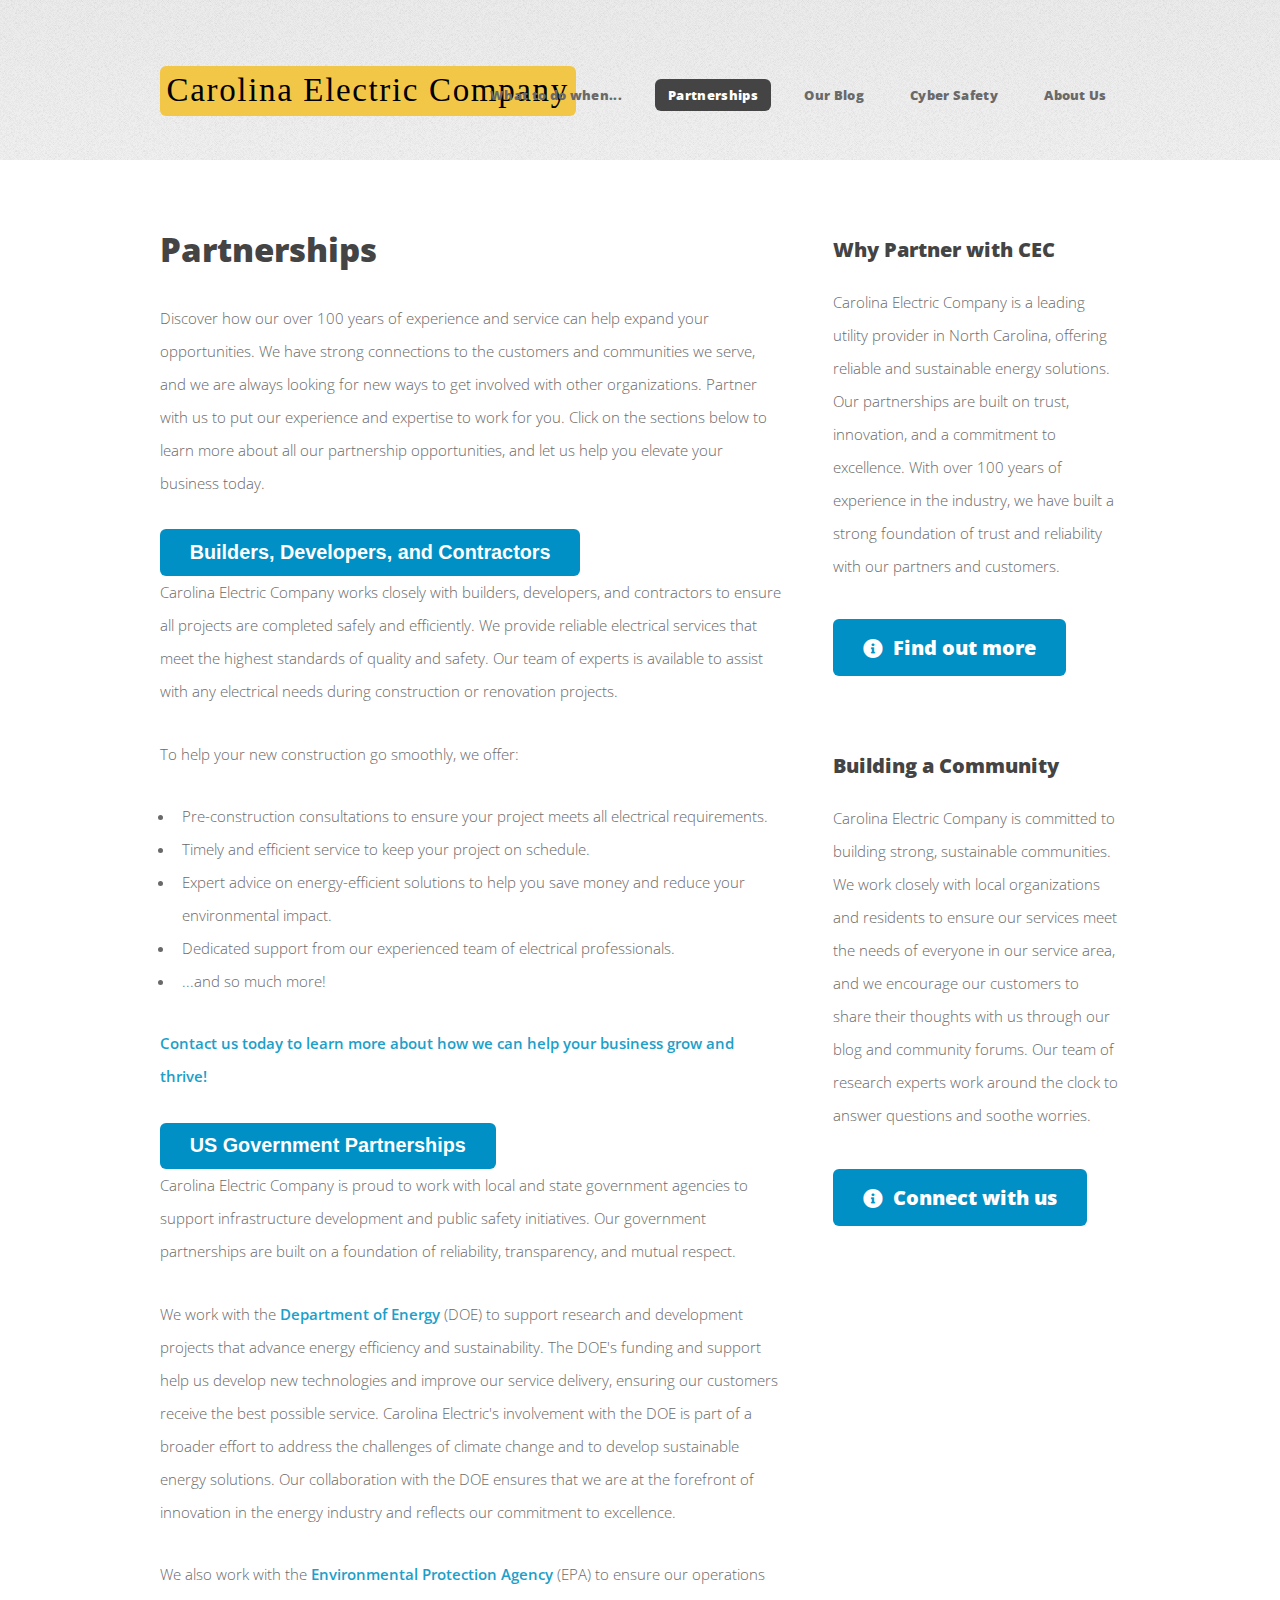
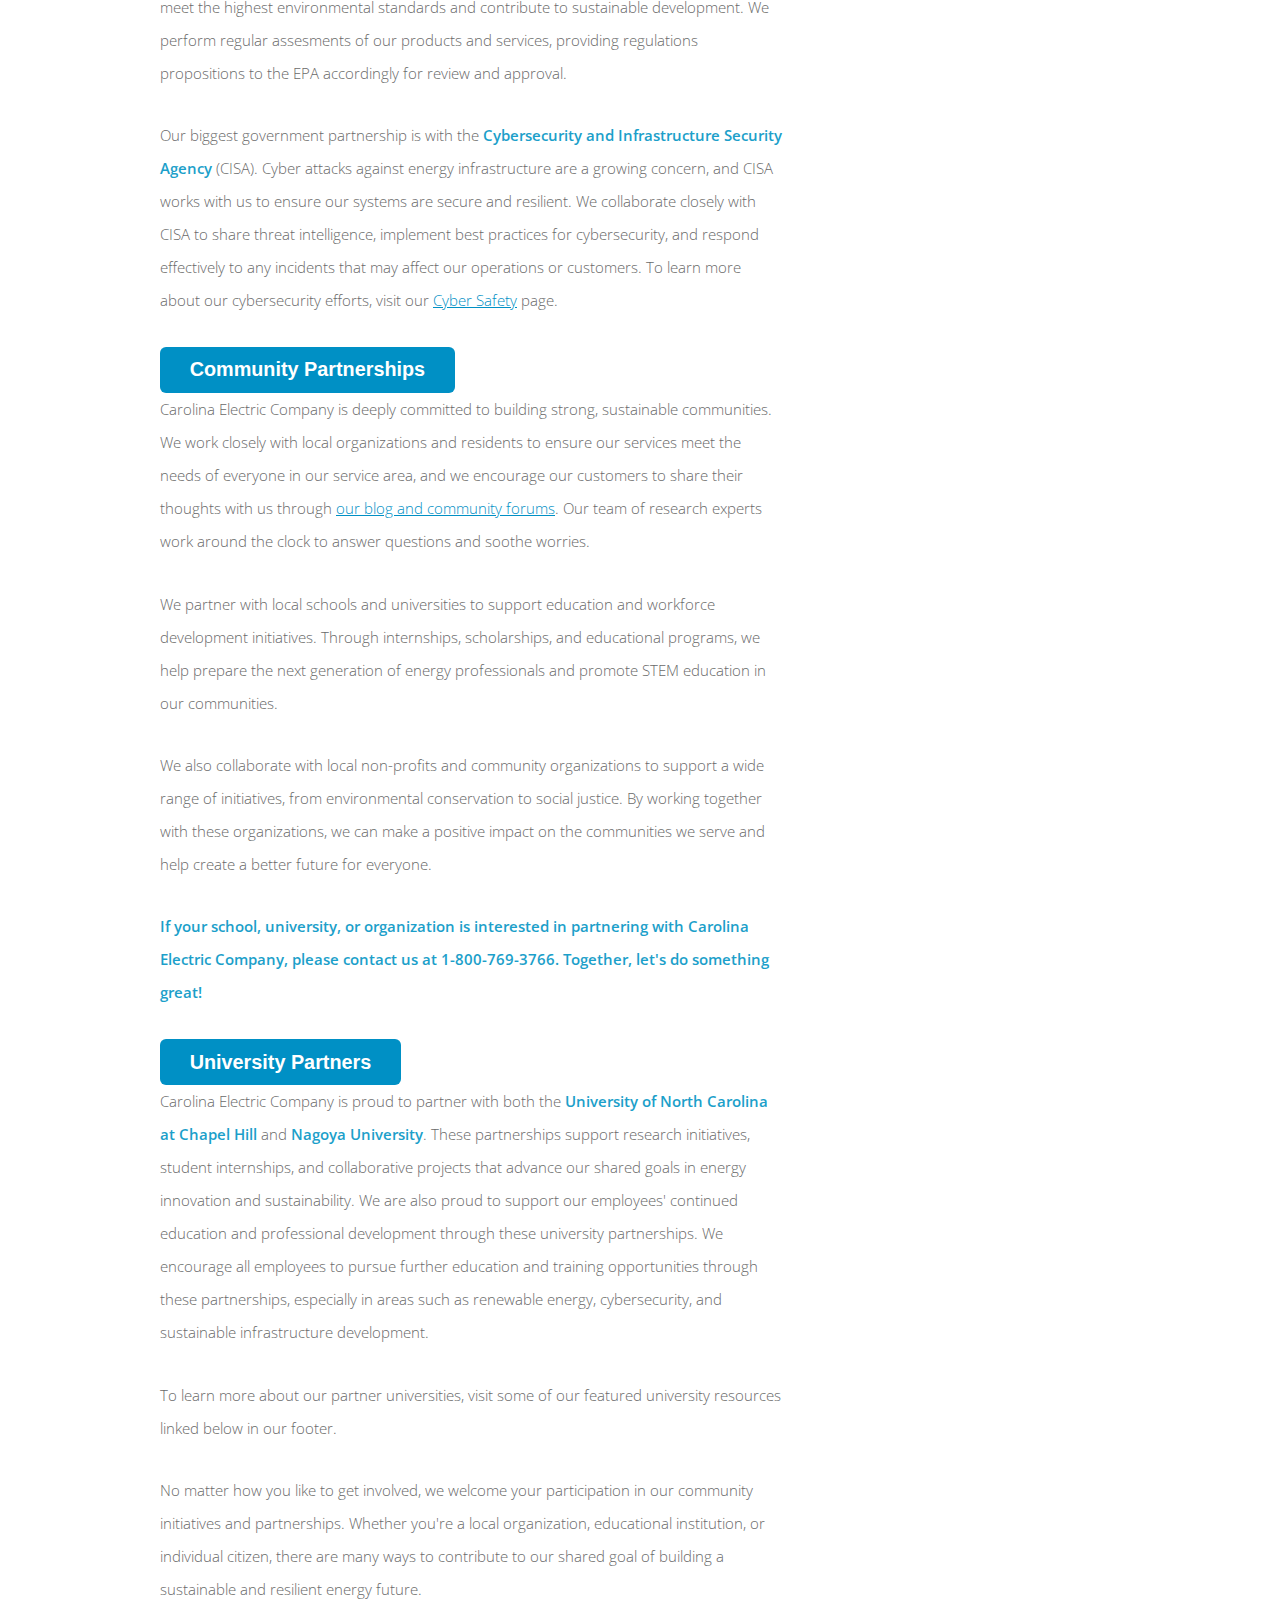
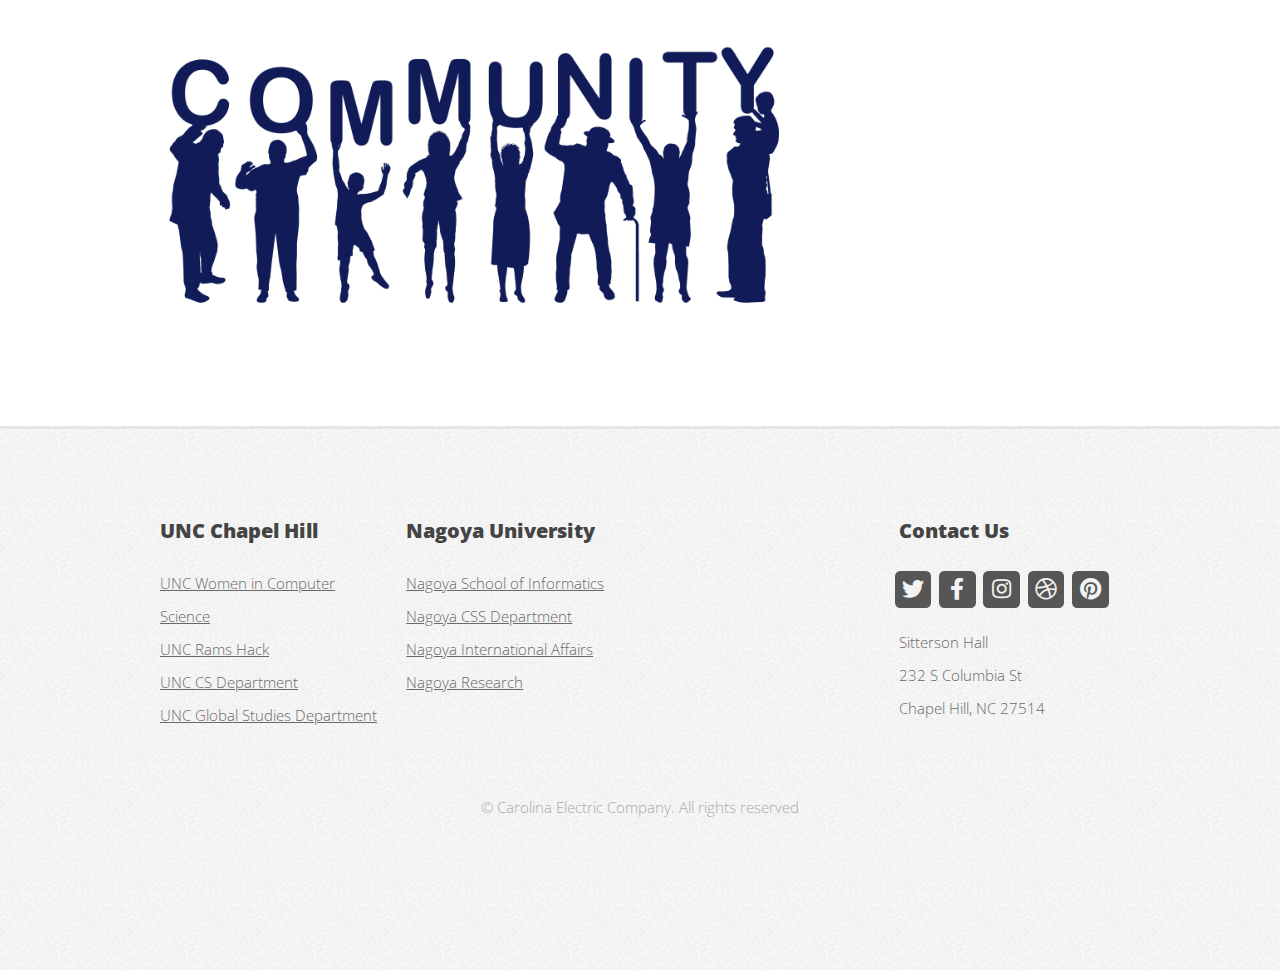
<file: partnerships.html>
<!DOCTYPE HTML>

<html>
	<head>
		<title>CEC | Partnerships</title>
		<meta charset="utf-8" />
		<meta name="viewport" content="width=device-width, initial-scale=1, user-scalable=no" />
		<link rel="stylesheet" href="assets/css/main.css" />
		<link rel="icon" type="image/x-icon" href="images\light.png">

		<!-- Collapsibles -->
			<script>
				document.addEventListener("DOMContentLoaded", function () {
					var coll = document.getElementsByClassName("collapsible");

					for (var i = 0; i < coll.length; i++) {
						coll[i].addEventListener("click", function () {

							// If this one is already open, just close it
							var isActive = this.classList.contains("active");

							// Close all collapsibles
							for (var j = 0; j < coll.length; j++) {
								coll[j].classList.remove("active");
								coll[j].nextElementSibling.style.display = "none";
							}

							// If it wasn't already open, open it
							if (!isActive) {
								this.classList.add("active");
								this.nextElementSibling.style.display = "block";
								location.hash = this.id;
							} else {
								history.replaceState(null, null, ' ');
								messageDiv.innerHTML = "";
							}
						});
					}
				});
			</script>

	</head>
	<body class="is-preload right-sidebar">
		<div id="page-wrapper">

			<!-- Header -->
				<div id="header-wrapper">
					<header id="header" class="container">

						<!-- Logo -->
							<div id="logo">
								<h1><a href="index.html">Carolina Electric Company</a></h1>
							</div>

						<!-- Nav -->
							<nav id="nav">
								<ul>
									<li>
										<a href="#">What to do when...</a>
										<ul>
											<li><a href="outage.html">Power outage</a></li>
											<li><a href="weather.html">Extreme weather</a></li>
											<li><a href="construction.html">Construction</a></li>
										</ul>
									</li>
									<li class="current"><a href="partnerships.html">Partnerships</a></li>
									<li><a href="blog.html">Our Blog</a></li>
									<li><a href="cyber.html">Cyber Safety</a></li>
									<li><a href="about.html">About Us</a></li>
								</ul>
							</nav>

					</header>
				</div>

			<!-- Main -->
				<div id="main-wrapper">
					<div class="container">
						<div class="row gtr-200">
							<div class="col-8 col-12-medium">
								<div id="content">

									<!-- Content -->
										<article>

											<h2>Partnerships</h2>

											<p>Discover how our over 100 years of experience and service can help expand your opportunities. We have 
											strong connections to the customers and communities we serve, and we are always looking for new ways to get 
											involved with other organizations. Partner with us to put our experience and expertise to work for you. Click 
											on the sections below to learn more about all our partnership opportunities, and let us help you elevate your 
											business today.</p>

											<button type="button" class="collapsible" id="builders">Builders, Developers, and Contractors</button>
											<div class="content">
												<p>Carolina Electric Company works closely with builders, developers, and contractors to ensure 
												all projects are completed safely and efficiently. We provide reliable electrical services that 
												meet the highest standards of quality and safety. Our team of experts is available to assist 
												with any electrical needs during construction or renovation projects.</p>

												<p>To help your new construction go smoothly, we offer:</p>
												<ul>
													<li>Pre-construction consultations to ensure your project meets all electrical requirements.</li>
													<li>Timely and efficient service to keep your project on schedule.</li>
													<li>Expert advice on energy-efficient solutions to help you save money and reduce your environmental impact.</li>
													<li>Dedicated support from our experienced team of electrical professionals.</li>
													<li>...and so much more!</li>
												</ul>
												
												<p><b style="color:rgb(28, 159, 202)">Contact us today to learn more about how we can help your business grow and thrive!</b></p>
											</div>

											<p> </p>

											<button type="button" class="collapsible" id="government">US Government Partnerships</button>
											<div class="content">
												<p>Carolina Electric Company is proud to work with local and state government agencies to support infrastructure development 
												and public safety initiatives. Our government partnerships are built on a foundation of reliability, transparency, and mutual 
												respect.</p>
												<p>We work with the <strong style="color:rgb(28, 159, 202)">Department of Energy</strong> (DOE) to support research and development projects that advance energy 
												efficiency and sustainability. The DOE's funding and support help us develop new technologies and improve our service delivery, 
												ensuring our customers receive the best possible service. Carolina Electric's involvement with the DOE is part of a broader 
												effort to address the challenges of climate change and to develop sustainable energy solutions. Our collaboration with the DOE 
												ensures that we are at the forefront of innovation in the energy industry and reflects our commitment to excellence.</p>

												<p>We also work with the <strong style="color:rgb(28, 159, 202)">Environmental Protection Agency</strong> (EPA) to ensure our 
												operations meet the highest environmental standards and contribute to sustainable development. We perform regular assesments of 
												our products and services, providing regulations propositions to the EPA accordingly for review and approval.</p>

												<p>Our biggest government partnership is with the <strong style="color:rgb(28, 159, 202)">Cybersecurity and Infrastructure 
												Security Agency</strong> (CISA). Cyber attacks against energy infrastructure are a growing concern, and CISA works with us to 
												ensure our systems are secure and resilient. We collaborate closely with CISA to share threat intelligence, implement best 
												practices for cybersecurity, and respond effectively to any incidents that may affect our operations or customers. To learn 
												more about our cybersecurity efforts, visit our <a href="cyber.html">Cyber Safety</a> page.</p>
											</div>

											<p> </p>

											<button type="button" class="collapsible" id="community">Community Partnerships</button>
											<div class="content">
												<p>Carolina Electric Company is deeply committed to building strong, sustainable communities. We work 
												closely with local organizations and residents to ensure our services meet the needs of everyone in our 
												service area, and we encourage our customers to share their thoughts with us through <a href="blog.html">
												our blog and community forums</a>. Our team of research experts work around the clock to answer questions 
												and soothe worries.</p>

												<p>We partner with local schools and universities to support education and workforce development initiatives. 
												Through internships, scholarships, and educational programs, we help prepare the next generation of energy 
												professionals and promote STEM education in our communities.</p>

												<p>We also collaborate with local non-profits and community organizations to support a wide range of 
												initiatives, from environmental conservation to social justice. By working together with these organizations, 
												we can make a positive impact on the communities we serve and help create a better future for everyone.</p>

												<p><b style="color:rgb(28, 159, 202)">If your school, university, or organization is interested in partnering 
												with Carolina Electric Company, please contact us at 1-800-769-3766. Together, let's do something great!</b></p>
											</div>

											<p> </p>

											<button type="button" class="collapsible" id="university">University Partners</button>
											<div class="content">
												<p>Carolina Electric Company is proud to partner with both the <b style="color:rgb(28, 159, 202)">University 
												of North Carolina at Chapel Hill</b> and <b style="color:rgb(28, 159, 202)">Nagoya University</b>.
												These partnerships support research initiatives, student internships, and collaborative 
												projects that advance our shared goals in energy innovation and sustainability. We are also proud to support 
												our employees' continued education and professional development through these university partnerships. We 
												encourage all employees to pursue further education and training opportunities through these partnerships, 
												especially in areas such as renewable energy, cybersecurity, and sustainable infrastructure development.</p>

												<p>To learn more about our partner universities, visit some of our featured university resources linked below
												in our footer.</p>
											</div>

											<p> </p>

											<p>No matter how you like to get involved, we welcome your participation in our community initiatives and 
											partnerships. Whether you're a local organization, educational institution, or individual citizen, there are 
											many ways to contribute to our shared goal of building a sustainable and resilient energy future.</p>

											<img src="images/community.png" alt="" class="image featured" />
											<div id="collapsible" style="font-style: italic; font-size: small;"></div>

										</article>

								</div>
							</div>
							<div class="col-4 col-12-medium">
								<div id="sidebar">

									<!-- Sidebar -->
										<section>
											<h3>Why Partner with CEC</h3>
											<p>Carolina Electric Company is a leading utility provider in North Carolina, offering 
												reliable and sustainable energy solutions. Our partnerships are built on trust, 
												innovation, and a commitment to excellence. With over 100 years of experience in the 
												industry, we have built a strong foundation of trust and reliability with our partners 
												and customers.</p>
											<footer>
												<a href="about.html" class="button icon solid fa-info-circle">Find out more</a>
											</footer>
										</section>

										<section>
											<h3>Building a Community</h3>
											<p>Carolina Electric Company is committed to building strong, sustainable communities. 
												We work closely with local organizations and residents to ensure our services meet 
												the needs of everyone in our service area, and we encourage our customers to share
												their thoughts with us through our blog and community forums. Our team of research 
												experts work around the clock to answer questions and soothe worries.</p>
											<footer>
												<a href="blog.html" class="button icon solid fa-info-circle">Connect with us</a>
											</footer>
										</section>

								</div>
							</div>
						</div>
					</div>
				</div>

			<!-- Footer -->
				<div id="footer-wrapper">
					<footer id="footer" class="container">
						<div class="row">
							<div class="col-3 col-6-medium col-12-small">

								<!-- Links -->
									<section class="widget links">
										<h3>UNC Chapel Hill</h3>
										<ul class="style2">
											<li><a href="https://heellife.unc.edu/organization/wics">UNC Women in Computer Science</a></li>
											<li><a href="https://heellife.unc.edu/organization/ntropy-unc">UNC Rams Hack</a></li>
											<li><a href="https://cs.unc.edu/">UNC CS Department</a></li>
											<li><a href="https://globalstudies.unc.edu/">UNC Global Studies Department</a></li>
										</ul>
									</section>

							</div>
							<div class="col-3 col-6-medium col-12-small">

								<!-- Links -->
									<section class="widget links">
										<h3>Nagoya University</h3>
										<ul class="style2">
											<li><a href="https://ocw.nagoya-u.jp/en/department/School_of_Informatics_and_Sciences/">Nagoya School of Informatics</a></li>
											<li><a href="https://www.i.nagoya-u.ac.jp/en/gs/css/">Nagoya CSS Department</a></li>
											<li><a href="https://en.nagoya-u.ac.jp/about/international/">Nagoya International Affairs</a></li>
											<li><a href="https://en.nagoya-u.ac.jp/research/">Nagoya Research</a></li>
										</ul>
									</section>

							</div>
							<div class="col-3 col-6-medium col-12-small">
							<!-- Filler to make space in footer -->
							</div>
							<div class="col-3 col-6-medium col-12-small">

								<!-- Contact -->
									<section class="widget contact last">
										<h3>Contact Us</h3>
										<ul>
											<li><a href="https://x.com/" class="icon brands fa-twitter"><span class="label">Twitter</span></a></li>
											<li><a href="https://www.facebook.com/" class="icon brands fa-facebook-f"><span class="label">Facebook</span></a></li>
											<li><a href="https://www.instagram.com/" class="icon brands fa-instagram"><span class="label">Instagram</span></a></li>
											<li><a href="https://dribbble.com/" class="icon brands fa-dribbble"><span class="label">Dribbble</span></a></li>
											<li><a href="https://www.pinterest.com/" class="icon brands fa-pinterest"><span class="label">Pinterest</span></a></li>
										</ul>
										<p>Sitterson Hall<br />
										232 S Columbia St<br />
										Chapel Hill, NC 27514</p>
									</section>

							</div>
						</div>
						<div class="row">
							<div class="col-12">
								<div id="copyright">
									<ul class="menu">
										<li>&copy; Carolina Electric Company. All rights reserved</li>
									</ul>
								</div>
							</div>
						</div>
					</footer>
				</div>

			</div>

		<!-- Scripts -->
			<script>
				const messageDiv = document.getElementById("collapsible");
				window.addEventListener("hashchange", function () {
					messageDiv.innerHTML = "Highlighted partner: " + unescape(self.location.hash.substr(1));
				});
			</script>

			<script src="assets/js/jquery.min.js"></script>
			<script src="assets/js/jquery.dropotron.min.js"></script>
			<script src="assets/js/browser.min.js"></script>
			<script src="assets/js/breakpoints.min.js"></script>
			<script src="assets/js/util.js"></script>
			<script src="assets/js/main.js"></script>


	</body>
</html>
</file>
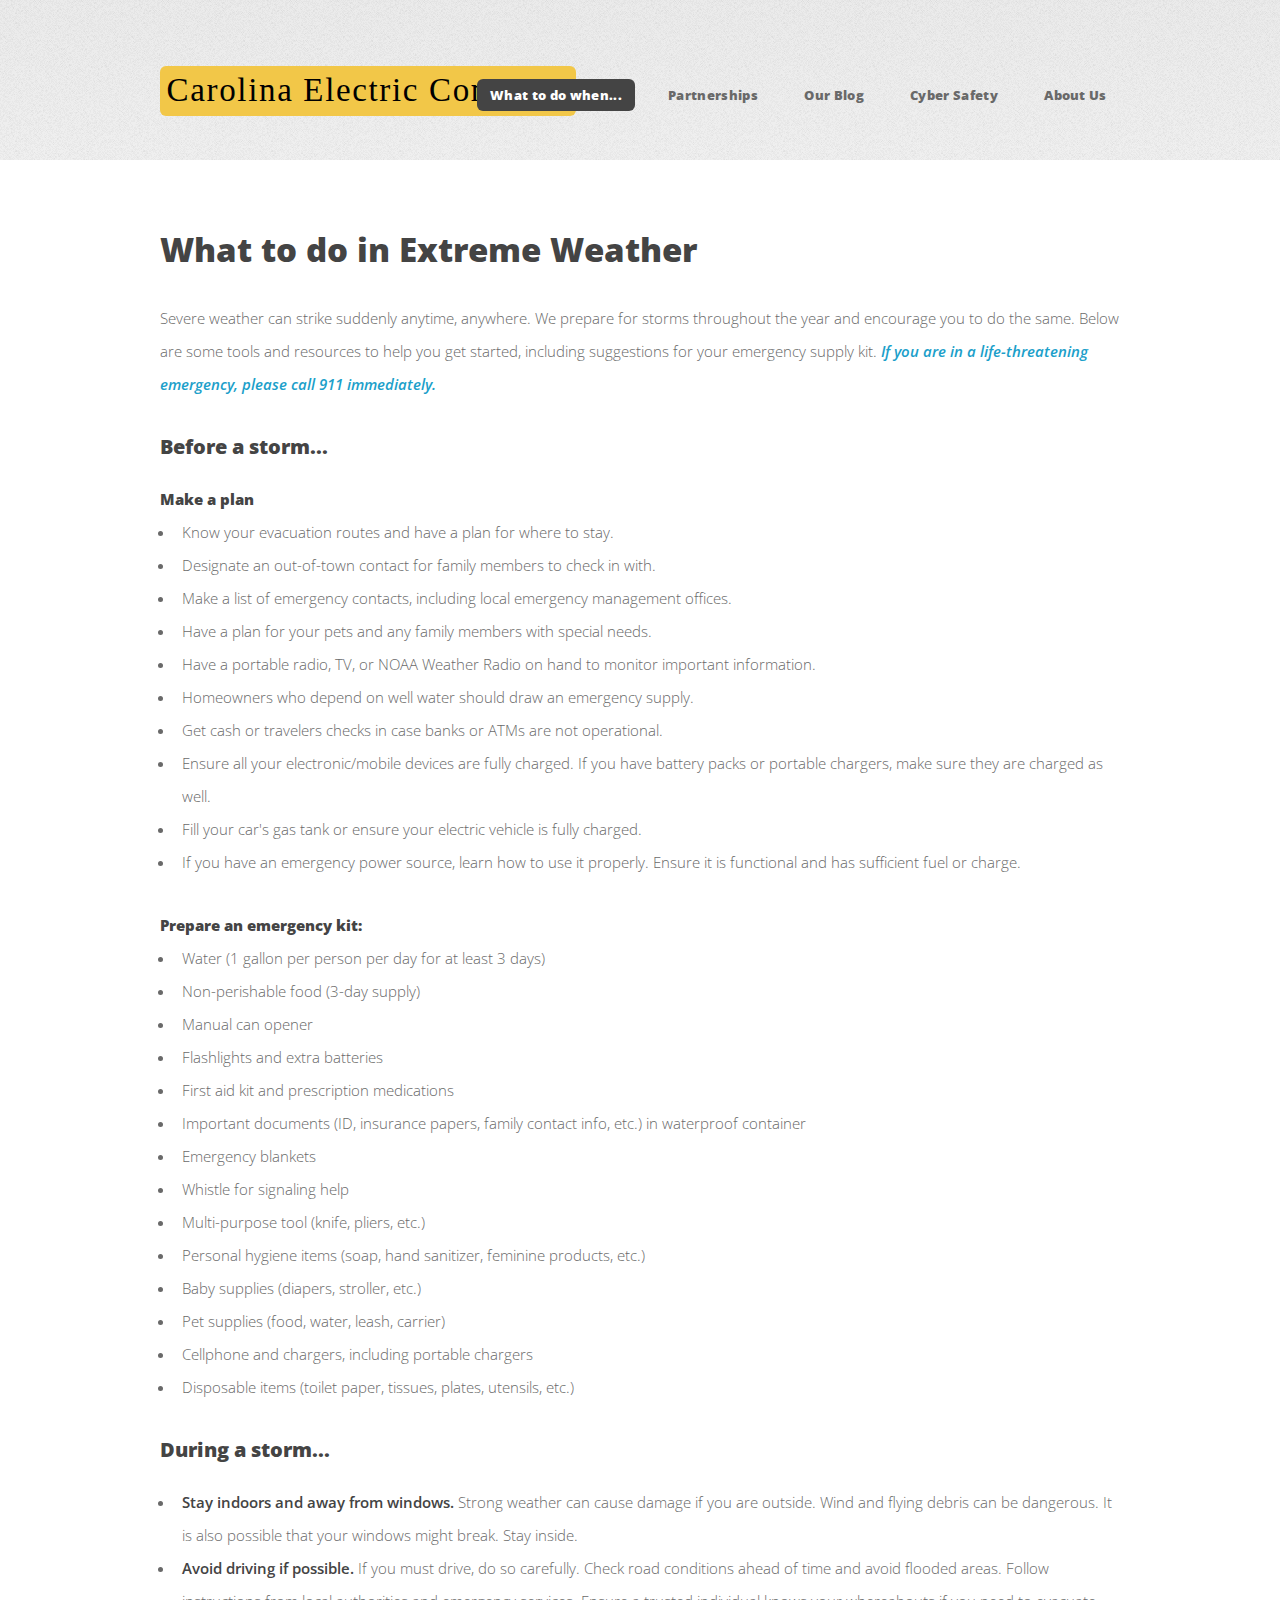
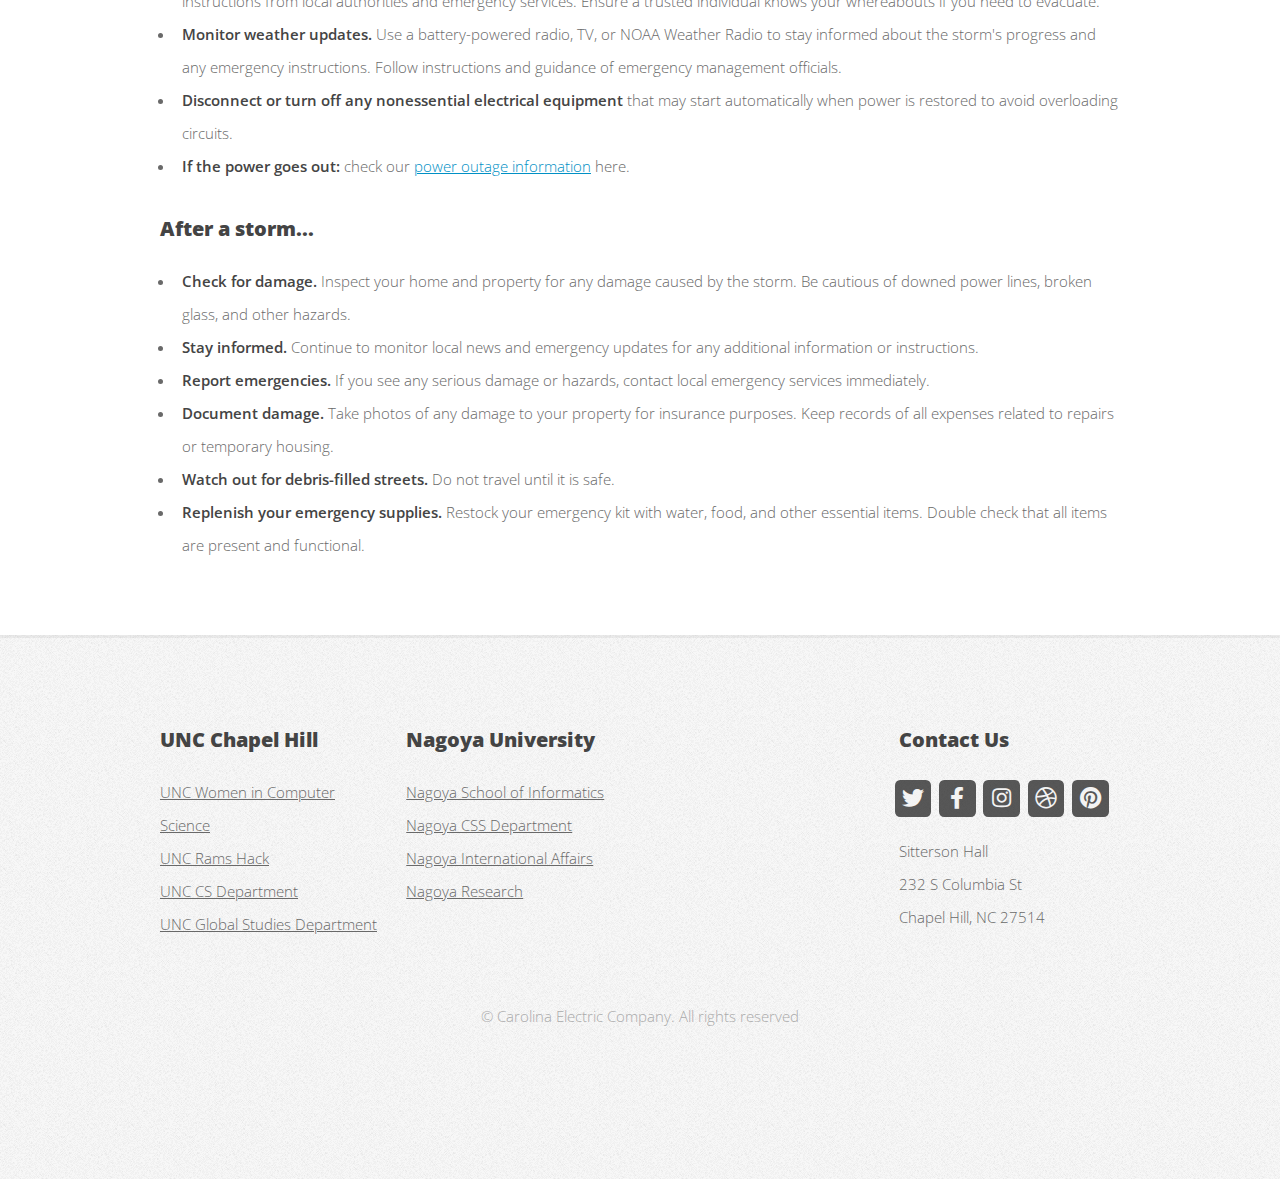
<file: weather.html>
<!DOCTYPE HTML>

<html>
	<head>
		<title>CEC | Extreme Weather</title>
		<meta charset="utf-8" />
		<meta name="viewport" content="width=device-width, initial-scale=1, user-scalable=no" />
		<link rel="stylesheet" href="assets/css/main.css" />
		<link rel="icon" type="image/x-icon" href="images\light.png">
	</head>
	<body class="is-preload no-sidebar">
		<div id="page-wrapper">

			<!-- Header -->
				<div id="header-wrapper">
					<header id="header" class="container">

						<!-- Logo -->
							<div id="logo">
								<h1><a href="index.html">Carolina Electric Company</a></h1>
							</div>

						<!-- Nav -->
							<nav id="nav">
								<ul>
									<li class="current">
										<a href="#">What to do when...</a>
										<ul>
											<li><a href="outage.html">Power outage</a></li>
											<li><a href="weather.html">Extreme weather</a></li>
											<li><a href="construction.html">Construction</a></li>
										</ul>
									</li>
									<li><a href="partnerships.html">Partnerships</a></li>
									<li><a href="blog.html">Our Blog</a></li>
									<li><a href="cyber.html">Cyber Safety</a></li>
									<li><a href="about.html">About Us</a></li>
								</ul>
							</nav>

					</header>
				</div>

			<!-- Main -->
				<div id="main-wrapper">
					<div class="container">
						<div id="content">

							<!-- Content -->
								<article>

									<h2>What to do in Extreme Weather</h2>

									<p>Severe weather can strike suddenly anytime, anywhere. We prepare for storms throughout the year 
									and encourage you to do the same. Below are some tools and resources to help you get started, 
									including suggestions for your emergency supply kit. <i><strong style="color:rgb(28, 159, 202)"> 
									If you are in a life-threatening emergency, please call 911 immediately.</strong></i></p>

									<h3>Before a storm...</h3>
									<h4>Make a plan</h4>
									<ul>
										<li>Know your evacuation routes and have a plan for where to stay.</li>
										<li>Designate an out-of-town contact for family members to check in with.</li>
										<li>Make a list of emergency contacts, including local emergency management offices.</li>
										<li>Have a plan for your pets and any family members with special needs.</li>
										<li>Have a portable radio, TV, or NOAA Weather Radio on hand to monitor important information.</li>
										<li>Homeowners who depend on well water should draw an emergency supply.</li>
										<li>Get cash or travelers checks in case banks or ATMs are not operational.</li>
										<li>Ensure all your electronic/mobile devices are fully charged. If you have battery packs or
											portable chargers, make sure they are charged as well.</li>
										<li>Fill your car's gas tank or ensure your electric vehicle is fully charged.</li>
										<li>If you have an emergency power source, learn how to use it properly. Ensure it is functional 
											and has sufficient fuel or charge.</li>
									</ul>

									<h4>Prepare an emergency kit:</h4>
									<ul>
										<li>Water (1 gallon per person per day for at least 3 days)</li>
										<li>Non-perishable food (3-day supply)</li>
										<li>Manual can opener</li>
										<li>Flashlights and extra batteries</li>
										<li>First aid kit and prescription medications</li>
										<li>Important documents (ID, insurance papers, family contact info, etc.) in waterproof container</li>
										<li>Emergency blankets</li>
										<li>Whistle for signaling help</li>
										<li>Multi-purpose tool (knife, pliers, etc.)</li>
										<li>Personal hygiene items (soap, hand sanitizer, feminine products, etc.)</li>
										<li>Baby supplies (diapers, stroller, etc.)</li>
										<li>Pet supplies (food, water, leash, carrier)</li>
										<li>Cellphone and chargers, including portable chargers</li>
										<li>Disposable items (toilet paper, tissues, plates, utensils, etc.)</li>
									</ul>

									<h3>During a storm...</h3>
									<ul>
										<li><strong>Stay indoors and away from windows.</strong> Strong weather can cause damage if you are outside.
											Wind and flying debris can be dangerous. It is also possible that your windows might break. Stay inside.</li>
										<li><strong>Avoid driving if possible.</strong> If you must drive, do so carefully. Check road conditions ahead of
											time and avoid flooded areas. Follow instructions from local authorities and emergency services. Ensure a 
											trusted individual knows your whereabouts if you need to evacuate.</li>
										<li><strong>Monitor weather updates.</strong> Use a battery-powered radio, TV, or NOAA Weather Radio to stay 
											informed about the storm's progress and any emergency instructions. Follow instructions and guidance of 
											emergency management officials. </li>
										<li><strong>Disconnect or turn off any nonessential electrical equipment</strong> that may start automatically 
											when power is restored to avoid overloading circuits.</li>
										<li><strong>If the power goes out:</strong> check our <a href="outage.html">power outage information</a> here.</li>
									</ul>

									<h3>After a storm...</h3>
									<ul>
										<li><strong>Check for damage.</strong> Inspect your home and property for any damage caused by the storm. Be 
											cautious of downed power lines, broken glass, and other hazards.</li>
										<li><strong>Stay informed.</strong> Continue to monitor local news and emergency updates for any additional 
											information or instructions.</li>
										<li><strong>Report emergencies.</strong> If you see any serious damage or hazards, contact local emergency 
											services immediately.</li>
										<li><strong>Document damage.</strong> Take photos of any damage to your property for insurance purposes. Keep 
											records of all expenses related to repairs or temporary housing.</li>
										<li><strong>Watch out for debris-filled streets.</strong> Do not travel until it is safe.</li>
										<li><strong>Replenish your emergency supplies.</strong> Restock your emergency kit with water, food, and other 
											essential items. Double check that all items are present and functional.</li>
									</ul>

								</article>

						</div>
					</div>
				</div>

			<!-- Footer -->
				<div id="footer-wrapper">
					<footer id="footer" class="container">
						<div class="row">
							<div class="col-3 col-6-medium col-12-small">

								<!-- Links -->
									<section class="widget links">
										<h3>UNC Chapel Hill</h3>
										<ul class="style2">
											<li><a href="https://heellife.unc.edu/organization/wics">UNC Women in Computer Science</a></li>
											<li><a href="https://heellife.unc.edu/organization/ntropy-unc">UNC Rams Hack</a></li>
											<li><a href="https://cs.unc.edu/">UNC CS Department</a></li>
											<li><a href="https://globalstudies.unc.edu/">UNC Global Studies Department</a></li>
										</ul>
									</section>

							</div>
							<div class="col-3 col-6-medium col-12-small">

								<!-- Links -->
									<section class="widget links">
										<h3>Nagoya University</h3>
										<ul class="style2">
											<li><a href="https://ocw.nagoya-u.jp/en/department/School_of_Informatics_and_Sciences/">Nagoya School of Informatics</a></li>
											<li><a href="https://www.i.nagoya-u.ac.jp/en/gs/css/">Nagoya CSS Department</a></li>
											<li><a href="https://en.nagoya-u.ac.jp/about/international/">Nagoya International Affairs</a></li>
											<li><a href="https://en.nagoya-u.ac.jp/research/">Nagoya Research</a></li>
										</ul>
									</section>

							</div>
							<div class="col-3 col-6-medium col-12-small">
							<!-- Filler to make space in footer -->
							</div>
							<div class="col-3 col-6-medium col-12-small">

								<!-- Contact -->
									<section class="widget contact last">
										<h3>Contact Us</h3>
										<ul>
											<li><a href="https://x.com/" class="icon brands fa-twitter"><span class="label">Twitter</span></a></li>
											<li><a href="https://www.facebook.com/" class="icon brands fa-facebook-f"><span class="label">Facebook</span></a></li>
											<li><a href="https://www.instagram.com/" class="icon brands fa-instagram"><span class="label">Instagram</span></a></li>
											<li><a href="https://dribbble.com/" class="icon brands fa-dribbble"><span class="label">Dribbble</span></a></li>
											<li><a href="https://www.pinterest.com/" class="icon brands fa-pinterest"><span class="label">Pinterest</span></a></li>
										</ul>
										<p>Sitterson Hall<br />
										232 S Columbia St<br />
										Chapel Hill, NC 27514</p>
									</section>

							</div>
						</div>
						<div class="row">
							<div class="col-12">
								<div id="copyright">
									<ul class="menu">
										<li>&copy; Carolina Electric Company. All rights reserved</li>
									</ul>
								</div>
							</div>
						</div>
					</footer>
				</div>

			</div>

		<!-- Scripts -->

			<script src="assets/js/jquery.min.js"></script>
			<script src="assets/js/jquery.dropotron.min.js"></script>
			<script src="assets/js/browser.min.js"></script>
			<script src="assets/js/breakpoints.min.js"></script>
			<script src="assets/js/util.js"></script>
			<script src="assets/js/main.js"></script>

	</body>
</html>
</file>
<file: assets/css/main.css>
@import url("fontawesome-all.min.css");
@import url("https://fonts.googleapis.com/css?family=Oleo+Script:400|Open+Sans:300,300italic,600,600italic,800");

/*
	Verti by HTML5 UP
	html5up.net | @ajlkn
	Free for personal and commercial use under the CCA 3.0 license (html5up.net/license)
*/

html, body, div, span, applet, object,
iframe, h1, h2, h3, h4, h5, h6, p, blockquote,
pre, a, abbr, acronym, address, big, cite,
code, del, dfn, em, img, ins, kbd, q, s, samp,
small, strike, strong, sub, sup, tt, var, b,
u, i, center, dl, dt, dd, ol, ul, li, fieldset,
form, label, legend, table, caption, tbody,
tfoot, thead, tr, th, td, article, aside,
canvas, details, embed, figure, figcaption,
footer, header, hgroup, menu, nav, output, ruby,
section, summary, time, mark, audio, video {
	margin: 0;
	padding: 0;
	border: 0;
	font-size: 100%;
	font: inherit;
	vertical-align: baseline;}

article, aside, details, figcaption, figure,
footer, header, hgroup, menu, nav, section {
	display: block;}

body {
	line-height: 1;
}

ol, ul {
	list-style: none;
}

blockquote, q {
	quotes: none;
}

	blockquote:before, blockquote:after, q:before, q:after {
		content: '';
		content: none;
	}

table {
	border-collapse: collapse;
	border-spacing: 0;
}

body {
	-webkit-text-size-adjust: none;
}

mark {
	background-color: transparent;
	color: inherit;
}

input::-moz-focus-inner {
	border: 0;
	padding: 0;
}

input, select, textarea {
	-moz-appearance: none;
	-webkit-appearance: none;
	-ms-appearance: none;
	appearance: none;
}

/* Basic */

	@-ms-viewport {
		width: device-width;
	}

	html {
		box-sizing: border-box;
	}

	*, *:before, *:after {
		box-sizing: inherit;
	}

	body {
		background-image: -moz-linear-gradient(top, rgba(0, 0, 0, 0.05), rgba(0, 0, 0, 0)), url("images/bg01.png");
		background-image: -webkit-linear-gradient(top, rgba(0, 0, 0, 0.05), rgba(0, 0, 0, 0)), url("images/bg01.png");
		background-image: -ms-linear-gradient(top, rgba(0, 0, 0, 0.05), rgba(0, 0, 0, 0)), url("images/bg01.png");
		background-image: linear-gradient(top, rgba(0, 0, 0, 0.05), rgba(0, 0, 0, 0)), url("images/bg01.png");
		background-color: #f7f7f7;
		background-position: top left, top left;
		background-repeat: repeat-x, repeat;
		background-size: 100% 30em, auto;
		font-family: 'Open Sans', sans-serif;
		font-size: 13pt;
		color: #696969;
		font-weight: 300;
		line-height: 2.25em;
	}

		body.is-preload *, body.is-preload *:before, body.is-preload *:after {
			-moz-animation: none !important;
			-webkit-animation: none !important;
			-ms-animation: none !important;
			animation: none !important;
			-moz-transition: none !important;
			-webkit-transition: none !important;
			-ms-transition: none !important;
			transition: none !important;
		}

	input, select, textarea {
		font-family: 'Open Sans', sans-serif;
		font-size: 13pt;
		color: #696969;
		font-weight: 300;
		line-height: 2.25em;
	}

	a {
		color: #0090c5;
		text-decoration: underline;
	}

		a:hover {
			text-decoration: none;
		}

	h1, h2, h3, h4, h5, h6 {
		color: #444;
		font-weight: 800;
	}

		h1 a, h2 a, h3 a, h4 a, h5 a, h6 a {
			color: inherit;
			text-decoration: none;
			outline: 0;
		}

	h2 {
		font-size: 2.25em;
		margin: 0 0 1.1em 0;
		line-height: 1em;
	}

	h3 {
		font-size: 1.35em;
		margin: 0 0 1em 0;
	}

	b, strong {
		font-weight: 600;
		color: #444;
	}

	i, em {
		font-style: italic;
	}

	br.clear {
		clear: both;
	}

	sub {
		position: relative;
		top: 0.5em;
		font-size: 0.8em;
	}

	sup {
		position: relative;
		top: -0.5em;
		font-size: 0.8em;
	}

	hr {
		border: 0;
		border-top: solid 1px #eee;
	}

	blockquote {
		border-left: solid 0.5em #eee;
		padding: 1em 0 1em 2em;
		font-style: italic;
	}

	p, ul, ol, dl, table {
		margin-bottom: 2em;
	}

/* Container */

	.container {
		margin: 0 auto;
		max-width: 100%;
		width: 1400px;
	}

		@media screen and (max-width: 1680px) {

			.container {
				width: 1200px;
			}

		}

		@media screen and (max-width: 1280px) {

			.container {
				width: 960px;
			}

		}

		@media screen and (max-width: 980px) {

			.container {
				width: 90%;
			}

		}

		@media screen and (max-width: 736px) {

			.container {
				width: 100%;
			}

		}

/* Row */

	.row {
		display: flex;
		flex-wrap: wrap;
		box-sizing: border-box;
		align-items: stretch;
	}

		.row > * {
			box-sizing: border-box;
		}

		.row.gtr-uniform > * > :last-child {
			margin-bottom: 0;
		}

		.row.aln-left {
			justify-content: flex-start;
		}

		.row.aln-center {
			justify-content: center;
		}

		.row.aln-right {
			justify-content: flex-end;
		}

		.row.aln-top {
			align-items: flex-start;
		}

		.row.aln-middle {
			align-items: center;
		}

		.row.aln-bottom {
			align-items: flex-end;
		}

		.row > .imp {
			order: -1;
		}

		.row > .col-1 {
			width: 8.33333%;
		}

		.row > .off-1 {
			margin-left: 8.33333%;
		}

		.row > .col-2 {
			width: 16.66667%;
		}

		.row > .off-2 {
			margin-left: 16.66667%;
		}

		.row > .col-3 {
			width: 25%;
		}

		.row > .off-3 {
			margin-left: 25%;
		}

		.row > .col-4 {
			width: 33.33333%;
		}

		.row > .off-4 {
			margin-left: 33.33333%;
		}

		.row > .col-5 {
			width: 41.66667%;
		}

		.row > .off-5 {
			margin-left: 41.66667%;
		}

		.row > .col-6 {
			width: 50%;
		}

		.row > .off-6 {
			margin-left: 50%;
		}

		.row > .col-7 {
			width: 58.33333%;
		}

		.row > .off-7 {
			margin-left: 58.33333%;
		}

		.row > .col-8 {
			width: 66.66667%;
		}

		.row > .off-8 {
			margin-left: 66.66667%;
		}

		.row > .col-9 {
			width: 75%;
		}

		.row > .off-9 {
			margin-left: 75%;
		}

		.row > .col-10 {
			width: 83.33333%;
		}

		.row > .off-10 {
			margin-left: 83.33333%;
		}

		.row > .col-11 {
			width: 91.66667%;
		}

		.row > .off-11 {
			margin-left: 91.66667%;
		}

		.row > .col-12 {
			width: 100%;
		}

		.row > .off-12 {
			margin-left: 100%;
		}

		.row.gtr-0 {
			margin-top: 0px;
			margin-left: 0px;
		}

			.row.gtr-0 > * {
				padding: 0px 0 0 0px;
			}

			.row.gtr-0.gtr-uniform {
				margin-top: 0px;
			}

				.row.gtr-0.gtr-uniform > * {
					padding-top: 0px;
				}

		.row.gtr-25 {
			margin-top: -10px;
			margin-left: -10px;
		}

			.row.gtr-25 > * {
				padding: 10px 0 0 10px;
			}

			.row.gtr-25.gtr-uniform {
				margin-top: -10px;
			}

				.row.gtr-25.gtr-uniform > * {
					padding-top: 10px;
				}

		.row.gtr-50 {
			margin-top: -20px;
			margin-left: -20px;
		}

			.row.gtr-50 > * {
				padding: 20px 0 0 20px;
			}

			.row.gtr-50.gtr-uniform {
				margin-top: -20px;
			}

				.row.gtr-50.gtr-uniform > * {
					padding-top: 20px;
				}

		.row {
			margin-top: -40px;
			margin-left: -40px;
		}

			.row > * {
				padding: 40px 0 0 40px;
			}

			.row.gtr-uniform {
				margin-top: -40px;
			}

				.row.gtr-uniform > * {
					padding-top: 40px;
				}

		.row.gtr-150 {
			margin-top: -60px;
			margin-left: -60px;
		}

			.row.gtr-150 > * {
				padding: 60px 0 0 60px;
			}

			.row.gtr-150.gtr-uniform {
				margin-top: -60px;
			}

				.row.gtr-150.gtr-uniform > * {
					padding-top: 60px;
				}

		.row.gtr-200 {
			margin-top: -80px;
			margin-left: -80px;
		}

			.row.gtr-200 > * {
				padding: 80px 0 0 80px;
			}

			.row.gtr-200.gtr-uniform {
				margin-top: -80px;
			}

				.row.gtr-200.gtr-uniform > * {
					padding-top: 80px;
				}

		@media screen and (max-width: 1680px) {

			.row {
				display: flex;
				flex-wrap: wrap;
				box-sizing: border-box;
				align-items: stretch;
			}

				.row > * {
					box-sizing: border-box;
				}

				.row.gtr-uniform > * > :last-child {
					margin-bottom: 0;
				}

				.row.aln-left {
					justify-content: flex-start;
				}

				.row.aln-center {
					justify-content: center;
				}

				.row.aln-right {
					justify-content: flex-end;
				}

				.row.aln-top {
					align-items: flex-start;
				}

				.row.aln-middle {
					align-items: center;
				}

				.row.aln-bottom {
					align-items: flex-end;
				}

				.row > .imp-xlarge {
					order: -1;
				}

				.row > .col-1-xlarge {
					width: 8.33333%;
				}

				.row > .off-1-xlarge {
					margin-left: 8.33333%;
				}

				.row > .col-2-xlarge {
					width: 16.66667%;
				}

				.row > .off-2-xlarge {
					margin-left: 16.66667%;
				}

				.row > .col-3-xlarge {
					width: 25%;
				}

				.row > .off-3-xlarge {
					margin-left: 25%;
				}

				.row > .col-4-xlarge {
					width: 33.33333%;
				}

				.row > .off-4-xlarge {
					margin-left: 33.33333%;
				}

				.row > .col-5-xlarge {
					width: 41.66667%;
				}

				.row > .off-5-xlarge {
					margin-left: 41.66667%;
				}

				.row > .col-6-xlarge {
					width: 50%;
				}

				.row > .off-6-xlarge {
					margin-left: 50%;
				}

				.row > .col-7-xlarge {
					width: 58.33333%;
				}

				.row > .off-7-xlarge {
					margin-left: 58.33333%;
				}

				.row > .col-8-xlarge {
					width: 66.66667%;
				}

				.row > .off-8-xlarge {
					margin-left: 66.66667%;
				}

				.row > .col-9-xlarge {
					width: 75%;
				}

				.row > .off-9-xlarge {
					margin-left: 75%;
				}

				.row > .col-10-xlarge {
					width: 83.33333%;
				}

				.row > .off-10-xlarge {
					margin-left: 83.33333%;
				}

				.row > .col-11-xlarge {
					width: 91.66667%;
				}

				.row > .off-11-xlarge {
					margin-left: 91.66667%;
				}

				.row > .col-12-xlarge {
					width: 100%;
				}

				.row > .off-12-xlarge {
					margin-left: 100%;
				}

				.row.gtr-0 {
					margin-top: 0px;
					margin-left: 0px;
				}

					.row.gtr-0 > * {
						padding: 0px 0 0 0px;
					}

					.row.gtr-0.gtr-uniform {
						margin-top: 0px;
					}

						.row.gtr-0.gtr-uniform > * {
							padding-top: 0px;
						}

				.row.gtr-25 {
					margin-top: -10px;
					margin-left: -10px;
				}

					.row.gtr-25 > * {
						padding: 10px 0 0 10px;
					}

					.row.gtr-25.gtr-uniform {
						margin-top: -10px;
					}

						.row.gtr-25.gtr-uniform > * {
							padding-top: 10px;
						}

				.row.gtr-50 {
					margin-top: -20px;
					margin-left: -20px;
				}

					.row.gtr-50 > * {
						padding: 20px 0 0 20px;
					}

					.row.gtr-50.gtr-uniform {
						margin-top: -20px;
					}

						.row.gtr-50.gtr-uniform > * {
							padding-top: 20px;
						}

				.row {
					margin-top: -40px;
					margin-left: -40px;
				}

					.row > * {
						padding: 40px 0 0 40px;
					}

					.row.gtr-uniform {
						margin-top: -40px;
					}

						.row.gtr-uniform > * {
							padding-top: 40px;
						}

				.row.gtr-150 {
					margin-top: -60px;
					margin-left: -60px;
				}

					.row.gtr-150 > * {
						padding: 60px 0 0 60px;
					}

					.row.gtr-150.gtr-uniform {
						margin-top: -60px;
					}

						.row.gtr-150.gtr-uniform > * {
							padding-top: 60px;
						}

				.row.gtr-200 {
					margin-top: -80px;
					margin-left: -80px;
				}

					.row.gtr-200 > * {
						padding: 80px 0 0 80px;
					}

					.row.gtr-200.gtr-uniform {
						margin-top: -80px;
					}

						.row.gtr-200.gtr-uniform > * {
							padding-top: 80px;
						}

		}

		@media screen and (max-width: 1280px) {

			.row {
				display: flex;
				flex-wrap: wrap;
				box-sizing: border-box;
				align-items: stretch;
			}

				.row > * {
					box-sizing: border-box;
				}

				.row.gtr-uniform > * > :last-child {
					margin-bottom: 0;
				}

				.row.aln-left {
					justify-content: flex-start;
				}

				.row.aln-center {
					justify-content: center;
				}

				.row.aln-right {
					justify-content: flex-end;
				}

				.row.aln-top {
					align-items: flex-start;
				}

				.row.aln-middle {
					align-items: center;
				}

				.row.aln-bottom {
					align-items: flex-end;
				}

				.row > .imp-large {
					order: -1;
				}

				.row > .col-1-large {
					width: 8.33333%;
				}

				.row > .off-1-large {
					margin-left: 8.33333%;
				}

				.row > .col-2-large {
					width: 16.66667%;
				}

				.row > .off-2-large {
					margin-left: 16.66667%;
				}

				.row > .col-3-large {
					width: 25%;
				}

				.row > .off-3-large {
					margin-left: 25%;
				}

				.row > .col-4-large {
					width: 33.33333%;
				}

				.row > .off-4-large {
					margin-left: 33.33333%;
				}

				.row > .col-5-large {
					width: 41.66667%;
				}

				.row > .off-5-large {
					margin-left: 41.66667%;
				}

				.row > .col-6-large {
					width: 50%;
				}

				.row > .off-6-large {
					margin-left: 50%;
				}

				.row > .col-7-large {
					width: 58.33333%;
				}

				.row > .off-7-large {
					margin-left: 58.33333%;
				}

				.row > .col-8-large {
					width: 66.66667%;
				}

				.row > .off-8-large {
					margin-left: 66.66667%;
				}

				.row > .col-9-large {
					width: 75%;
				}

				.row > .off-9-large {
					margin-left: 75%;
				}

				.row > .col-10-large {
					width: 83.33333%;
				}

				.row > .off-10-large {
					margin-left: 83.33333%;
				}

				.row > .col-11-large {
					width: 91.66667%;
				}

				.row > .off-11-large {
					margin-left: 91.66667%;
				}

				.row > .col-12-large {
					width: 100%;
				}

				.row > .off-12-large {
					margin-left: 100%;
				}

				.row.gtr-0 {
					margin-top: 0px;
					margin-left: 0px;
				}

					.row.gtr-0 > * {
						padding: 0px 0 0 0px;
					}

					.row.gtr-0.gtr-uniform {
						margin-top: 0px;
					}

						.row.gtr-0.gtr-uniform > * {
							padding-top: 0px;
						}

				.row.gtr-25 {
					margin-top: -6.25px;
					margin-left: -6.25px;
				}

					.row.gtr-25 > * {
						padding: 6.25px 0 0 6.25px;
					}

					.row.gtr-25.gtr-uniform {
						margin-top: -6.25px;
					}

						.row.gtr-25.gtr-uniform > * {
							padding-top: 6.25px;
						}

				.row.gtr-50 {
					margin-top: -12.5px;
					margin-left: -12.5px;
				}

					.row.gtr-50 > * {
						padding: 12.5px 0 0 12.5px;
					}

					.row.gtr-50.gtr-uniform {
						margin-top: -12.5px;
					}

						.row.gtr-50.gtr-uniform > * {
							padding-top: 12.5px;
						}

				.row {
					margin-top: -25px;
					margin-left: -25px;
				}

					.row > * {
						padding: 25px 0 0 25px;
					}

					.row.gtr-uniform {
						margin-top: -25px;
					}

						.row.gtr-uniform > * {
							padding-top: 25px;
						}

				.row.gtr-150 {
					margin-top: -37.5px;
					margin-left: -37.5px;
				}

					.row.gtr-150 > * {
						padding: 37.5px 0 0 37.5px;
					}

					.row.gtr-150.gtr-uniform {
						margin-top: -37.5px;
					}

						.row.gtr-150.gtr-uniform > * {
							padding-top: 37.5px;
						}

				.row.gtr-200 {
					margin-top: -50px;
					margin-left: -50px;
				}

					.row.gtr-200 > * {
						padding: 50px 0 0 50px;
					}

					.row.gtr-200.gtr-uniform {
						margin-top: -50px;
					}

						.row.gtr-200.gtr-uniform > * {
							padding-top: 50px;
						}

		}

		@media screen and (max-width: 980px) {

			.row {
				display: flex;
				flex-wrap: wrap;
				box-sizing: border-box;
				align-items: stretch;
			}

				.row > * {
					box-sizing: border-box;
				}

				.row.gtr-uniform > * > :last-child {
					margin-bottom: 0;
				}

				.row.aln-left {
					justify-content: flex-start;
				}

				.row.aln-center {
					justify-content: center;
				}

				.row.aln-right {
					justify-content: flex-end;
				}

				.row.aln-top {
					align-items: flex-start;
				}

				.row.aln-middle {
					align-items: center;
				}

				.row.aln-bottom {
					align-items: flex-end;
				}

				.row > .imp-medium {
					order: -1;
				}

				.row > .col-1-medium {
					width: 8.33333%;
				}

				.row > .off-1-medium {
					margin-left: 8.33333%;
				}

				.row > .col-2-medium {
					width: 16.66667%;
				}

				.row > .off-2-medium {
					margin-left: 16.66667%;
				}

				.row > .col-3-medium {
					width: 25%;
				}

				.row > .off-3-medium {
					margin-left: 25%;
				}

				.row > .col-4-medium {
					width: 33.33333%;
				}

				.row > .off-4-medium {
					margin-left: 33.33333%;
				}

				.row > .col-5-medium {
					width: 41.66667%;
				}

				.row > .off-5-medium {
					margin-left: 41.66667%;
				}

				.row > .col-6-medium {
					width: 50%;
				}

				.row > .off-6-medium {
					margin-left: 50%;
				}

				.row > .col-7-medium {
					width: 58.33333%;
				}

				.row > .off-7-medium {
					margin-left: 58.33333%;
				}

				.row > .col-8-medium {
					width: 66.66667%;
				}

				.row > .off-8-medium {
					margin-left: 66.66667%;
				}

				.row > .col-9-medium {
					width: 75%;
				}

				.row > .off-9-medium {
					margin-left: 75%;
				}

				.row > .col-10-medium {
					width: 83.33333%;
				}

				.row > .off-10-medium {
					margin-left: 83.33333%;
				}

				.row > .col-11-medium {
					width: 91.66667%;
				}

				.row > .off-11-medium {
					margin-left: 91.66667%;
				}

				.row > .col-12-medium {
					width: 100%;
				}

				.row > .off-12-medium {
					margin-left: 100%;
				}

				.row.gtr-0 {
					margin-top: 0px;
					margin-left: 0px;
				}

					.row.gtr-0 > * {
						padding: 0px 0 0 0px;
					}

					.row.gtr-0.gtr-uniform {
						margin-top: 0px;
					}

						.row.gtr-0.gtr-uniform > * {
							padding-top: 0px;
						}

				.row.gtr-25 {
					margin-top: -6.25px;
					margin-left: -6.25px;
				}

					.row.gtr-25 > * {
						padding: 6.25px 0 0 6.25px;
					}

					.row.gtr-25.gtr-uniform {
						margin-top: -6.25px;
					}

						.row.gtr-25.gtr-uniform > * {
							padding-top: 6.25px;
						}

				.row.gtr-50 {
					margin-top: -12.5px;
					margin-left: -12.5px;
				}

					.row.gtr-50 > * {
						padding: 12.5px 0 0 12.5px;
					}

					.row.gtr-50.gtr-uniform {
						margin-top: -12.5px;
					}

						.row.gtr-50.gtr-uniform > * {
							padding-top: 12.5px;
						}

				.row {
					margin-top: -25px;
					margin-left: -25px;
				}

					.row > * {
						padding: 25px 0 0 25px;
					}

					.row.gtr-uniform {
						margin-top: -25px;
					}

						.row.gtr-uniform > * {
							padding-top: 25px;
						}

				.row.gtr-150 {
					margin-top: -37.5px;
					margin-left: -37.5px;
				}

					.row.gtr-150 > * {
						padding: 37.5px 0 0 37.5px;
					}

					.row.gtr-150.gtr-uniform {
						margin-top: -37.5px;
					}

						.row.gtr-150.gtr-uniform > * {
							padding-top: 37.5px;
						}

				.row.gtr-200 {
					margin-top: -50px;
					margin-left: -50px;
				}

					.row.gtr-200 > * {
						padding: 50px 0 0 50px;
					}

					.row.gtr-200.gtr-uniform {
						margin-top: -50px;
					}

						.row.gtr-200.gtr-uniform > * {
							padding-top: 50px;
						}

		}

		@media screen and (max-width: 736px) {

			.row {
				display: flex;
				flex-wrap: wrap;
				box-sizing: border-box;
				align-items: stretch;
			}

				.row > * {
					box-sizing: border-box;
				}

				.row.gtr-uniform > * > :last-child {
					margin-bottom: 0;
				}

				.row.aln-left {
					justify-content: flex-start;
				}

				.row.aln-center {
					justify-content: center;
				}

				.row.aln-right {
					justify-content: flex-end;
				}

				.row.aln-top {
					align-items: flex-start;
				}

				.row.aln-middle {
					align-items: center;
				}

				.row.aln-bottom {
					align-items: flex-end;
				}

				.row > .imp-small {
					order: -1;
				}

				.row > .col-1-small {
					width: 8.33333%;
				}

				.row > .off-1-small {
					margin-left: 8.33333%;
				}

				.row > .col-2-small {
					width: 16.66667%;
				}

				.row > .off-2-small {
					margin-left: 16.66667%;
				}

				.row > .col-3-small {
					width: 25%;
				}

				.row > .off-3-small {
					margin-left: 25%;
				}

				.row > .col-4-small {
					width: 33.33333%;
				}

				.row > .off-4-small {
					margin-left: 33.33333%;
				}

				.row > .col-5-small {
					width: 41.66667%;
				}

				.row > .off-5-small {
					margin-left: 41.66667%;
				}

				.row > .col-6-small {
					width: 50%;
				}

				.row > .off-6-small {
					margin-left: 50%;
				}

				.row > .col-7-small {
					width: 58.33333%;
				}

				.row > .off-7-small {
					margin-left: 58.33333%;
				}

				.row > .col-8-small {
					width: 66.66667%;
				}

				.row > .off-8-small {
					margin-left: 66.66667%;
				}

				.row > .col-9-small {
					width: 75%;
				}

				.row > .off-9-small {
					margin-left: 75%;
				}

				.row > .col-10-small {
					width: 83.33333%;
				}

				.row > .off-10-small {
					margin-left: 83.33333%;
				}

				.row > .col-11-small {
					width: 91.66667%;
				}

				.row > .off-11-small {
					margin-left: 91.66667%;
				}

				.row > .col-12-small {
					width: 100%;
				}

				.row > .off-12-small {
					margin-left: 100%;
				}

				.row.gtr-0 {
					margin-top: 0px;
					margin-left: 0px;
				}

					.row.gtr-0 > * {
						padding: 0px 0 0 0px;
					}

					.row.gtr-0.gtr-uniform {
						margin-top: 0px;
					}

						.row.gtr-0.gtr-uniform > * {
							padding-top: 0px;
						}

				.row.gtr-25 {
					margin-top: -5px;
					margin-left: -5px;
				}

					.row.gtr-25 > * {
						padding: 5px 0 0 5px;
					}

					.row.gtr-25.gtr-uniform {
						margin-top: -5px;
					}

						.row.gtr-25.gtr-uniform > * {
							padding-top: 5px;
						}

				.row.gtr-50 {
					margin-top: -10px;
					margin-left: -10px;
				}

					.row.gtr-50 > * {
						padding: 10px 0 0 10px;
					}

					.row.gtr-50.gtr-uniform {
						margin-top: -10px;
					}

						.row.gtr-50.gtr-uniform > * {
							padding-top: 10px;
						}

				.row {
					margin-top: -20px;
					margin-left: -20px;
				}

					.row > * {
						padding: 20px 0 0 20px;
					}

					.row.gtr-uniform {
						margin-top: -20px;
					}

						.row.gtr-uniform > * {
							padding-top: 20px;
						}

				.row.gtr-150 {
					margin-top: -30px;
					margin-left: -30px;
				}

					.row.gtr-150 > * {
						padding: 30px 0 0 30px;
					}

					.row.gtr-150.gtr-uniform {
						margin-top: -30px;
					}

						.row.gtr-150.gtr-uniform > * {
							padding-top: 30px;
						}

				.row.gtr-200 {
					margin-top: -40px;
					margin-left: -40px;
				}

					.row.gtr-200 > * {
						padding: 40px 0 0 40px;
					}

					.row.gtr-200.gtr-uniform {
						margin-top: -40px;
					}

						.row.gtr-200.gtr-uniform > * {
							padding-top: 40px;
						}

		}

/* Section/Article */

	section, article {
		margin-bottom: 5em;
	}

	section > :last-child,
	article > :last-child,
	section:last-child,
	article:last-child {
		margin-bottom: 0;
	}

	header {
		margin: 0 0 2em 0;
	}

		header h2, header h3 {
			margin: 0 0 0.25em 0;
		}

		header p {
			margin: 0;
		}

	footer {
		margin: 2.5em 0 0 0;
	}

/* Forms */

	form label {
		display: block;
		font-weight: 800;
		margin: 0 0 1em 0;
		font-size: 0.8em;
		color: #444;
	}

	form input[type="text"],
	form input[type="email"],
	form input[type="password"],
	form select,
	form textarea {
		-webkit-appearance: none;
		display: block;
		width: 100%;
		border-radius: 8px;
		border: solid 1px #eee;
	}

		form input[type="text"]:focus,
		form input[type="email"]:focus,
		form input[type="password"]:focus,
		form select:focus,
		form textarea:focus {
			border-color: #0090c5;
		}

	form input[type="text"],
	form input[type="email"],
	form input[type="password"] {
		line-height: 3em;
		padding: 0 1em;
	}

	form select {
		line-height: 3em;
		padding: 0 1em;
	}

	form textarea {
		min-height: 9em;
		padding: 1em;
	}

	form ::-webkit-input-placeholder {
		color: #555 !important;
	}

	form :-moz-placeholder {
		color: #555 !important;
	}

	form ::-moz-placeholder {
		color: #555 !important;
	}

	form :-ms-input-placeholder {
		color: #555 !important;
	}

	form ::-moz-focus-inner {
		border: 0;
	}

/* Tables */

	table {
		width: 100%;
	}

		table tr {
			border-top: solid 1px #eee;
		}

			table tr:first-child {
				border-top: 0;
			}

		table td {
			padding: 0.5em 1em 0.5em 1em;
		}

		table th {
			text-align: left;
			padding: 0.5em 1em 0.5em 1em;
			font-weight: 800;
			margin: 0 0 1em 0;
		}

		table thead {
			background: #404248;
			color: #fff;
		}

/* Image */

	.image {
		display: inline-block;
		outline: 0;
	}

		.image img {
			display: block;
			width: 100%;
			border-radius: 8px;
		}

		.image.fit {
			display: block;
			width: 100%;
		}

		.image.featured {
			display: block;
			width: 100%;
			margin: 0 0 2.5em 0;
		}

		.image.left {
			float: left;
			margin: 0 2em 2em 0;
		}

		.image.centered {
			display: block;
			margin: 0 0 2.5em 0;
		}

			.image.centered img {
				margin: 0 auto;
				width: auto;
			}

/* Button */

	input[type="button"],
	input[type="submit"],
	input[type="reset"],
	button,
	.button {
		-moz-transition: background-color .25s ease-in-out;
		-webkit-transition: background-color .25s ease-in-out;
		-ms-transition: background-color .25s ease-in-out;
		transition: background-color .25s ease-in-out;
		-webkit-appearance: none;
		position: relative;
		display: inline-block;
		background: #0090c5;
		color: #fff;
		text-decoration: none;
		border-radius: 6px;
		font-weight: 800;
		outline: 0;
		border: 0;
		cursor: pointer;
		font-size: 1.35em;
		padding: 0.6em 1.5em;
	}

		input[type="button"].icon:before,
		input[type="submit"].icon:before,
		input[type="reset"].icon:before,
		button.icon:before,
		.button.icon:before {
			position: relative;
			margin-right: 0.5em;
			top: 0.05em;
		}

		input[type="button"]:hover,
		input[type="submit"]:hover,
		input[type="reset"]:hover,
		button:hover,
		.button:hover {
			background: #10a0d5;
		}

		input[type="button"]:active,
		input[type="submit"]:active,
		input[type="reset"]:active,
		button:active,
		.button:active {
			background: #20b0e5;
		}

		input[type="button"].alt,
		input[type="submit"].alt,
		input[type="reset"].alt,
		button.alt,
		.button.alt {
			background: #f1f1f1;
			background: rgba(0, 0, 0, 0.05);
			color: #444;
		}

			input[type="button"].alt:hover,
			input[type="submit"].alt:hover,
			input[type="reset"].alt:hover,
			button.alt:hover,
			.button.alt:hover {
				background: #e8e8e8;
				background: rgba(0, 0, 0, 0.085);
			}

			input[type="button"].alt:active,
			input[type="submit"].alt:active,
			input[type="reset"].alt:active,
			button.alt:active,
			.button.alt:active {
				background: #e4e4e4;
				background: rgba(0, 0, 0, 0.15);
			}

		input[type="button"].large,
		input[type="submit"].large,
		input[type="reset"].large,
		button.large,
		.button.large {
			font-size: 2.25em;
			padding: 0.8em 0.9em;
		}

/* List */

	ul {
		list-style: disc;
		padding-left: 1em;
	}

		ul li {
			padding-left: 0.5em;
		}

		ul.style2 {
			list-style: none;
			padding-left: 0;
		}

			ul.style2 li {
				padding-left: 0;
			}

	ol {
		list-style: decimal;
		padding-left: 1.25em;
	}

		ol li {
			padding-left: 0.25em;
		}

/* Actions */

	ul.actions {
		list-style: none;
		padding-left: 0;
	}

		ul.actions li {
			display: inline-block;
			padding: 0 0 0 0.25em;
			margin: 0 0 0 0.25em;
		}

			ul.actions li:first-child {
				margin-left: 0;
				padding-left: 0;
			}

/* Menu */

	ul.menu {
		list-style: none;
		padding-left: 0;
	}

		ul.menu li {
			border-left: solid 1px #e0e0e0;
			display: inline-block;
			padding: 0 0 0 0.75em;
			margin: 0 0 0 0.75em;
		}

			ul.menu li:first-child {
				border-left: 0;
				margin-left: 0;
				padding-left: 0;
			}

/* Box */

	.box {
		background: #fff;
		border-radius: 6px;
		box-shadow: 0px 3px 0px 0px rgba(0, 0, 0, 0.05);
		padding: 2em;
	}

		.box.feature {
			padding: 0;
		}

			.box.feature .inner {
				padding: 4em 2em 3em 2em;
			}

			.box.feature h2 {
				font-size: 1.35em;
			}

			.box.feature p {
				margin: 0;
			}

			.box.feature .image {
				position: relative;
				margin: 0;
			}

				.box.feature .image img {
					border-bottom-left-radius: 0;
					border-bottom-right-radius: 0;
				}

/* Icons */

	.icon {
		text-decoration: none;
		position: relative;
		text-decoration: none;
	}

		.icon:before {
			-moz-osx-font-smoothing: grayscale;
			-webkit-font-smoothing: antialiased;
			display: inline-block;
			font-style: normal;
			font-variant: normal;
			text-rendering: auto;
			line-height: 1;
			text-transform: none !important;
			font-family: 'Font Awesome 5 Free';
			font-weight: 400;
		}

		.icon:before {
			line-height: inherit;
		}

		.icon.solid:before {
			font-weight: 900;
		}

		.icon.brands:before {
			font-family: 'Font Awesome 5 Brands';
		}

		.icon > .label {
			display: none;
		}

/* Widgets */

	.widget.thumbnails .grid {
		margin: 0 0 3em 0;
	}

	.widget.thumbnails .image {
		margin: 0;
	}

	.widget.contact ul {
		list-style: none;
		padding-left: 0;
		overflow: hidden;
		position: relative;
		left: -4px;
		top: 4px;
		margin-bottom: 1.5em;
	}

		.widget.contact ul li {
			display: inline-block;
			margin-right: 0.25em;
			padding-left: 0;
		}

			.widget.contact ul li a {
				-moz-transition: background-color .25s ease-in-out;
				-webkit-transition: background-color .25s ease-in-out;
				-ms-transition: background-color .25s ease-in-out;
				transition: background-color .25s ease-in-out;
				display: inline-block;
				width: 2.5em;
				height: 2.5em;
				text-align: center;
				line-height: 2.5em;
				border-radius: 0.35em;
				outline: 0;
				opacity: 0.75;
				text-decoration: none;
				background: #222222;
			}

				.widget.contact ul li a:before {
					color: #f3f3f3;
					font-size: 1.5em;
					line-height: inherit;
				}

				.widget.contact ul li a:hover {
					background: #444444;
				}

				.widget.contact ul li a:active {
					background: #666666;
				}

/* Wrappers */

	#header-wrapper {
		padding: 4.5em 0 3em 0;
	}

	#features-wrapper {
		padding: 3em 0 3em 0;
	}

	#main-wrapper {
		background: #fff;
		box-shadow: 0px 3px 0px 0px rgba(0, 0, 0, 0.05);
		padding: 5em 0 5em 0;
	}

	#footer-wrapper {
		padding: 6em 0 8em 0;
	}

/* Header */

	#header {
		position: relative;
	}

/* Logo */

	#logo {
		display: inline-block;
	}

		#logo h1 {
			background: #f2c748;
			color: #000;
			border-radius: 6px;
			font-family: 'Oleo', serif;
			font-weight: 400;
			padding: 0.25em 0.2em 0.25em 0.2em;
			font-size: 2.25em;
			letter-spacing: 0.05em;
			display: inline-block;
			vertical-align: middle;
		}

		#logo span {
			font-weight: 800;
			line-height: 4.5em;
			letter-spacing: 0.025em;
			font-size: 0.9em;
			vertical-align: middle;
			margin: 0 0 0 1.25em;
		}

/* Nav */

	#nav {
		position: absolute;
		right: 0;
		top: 0;
		font-size: 0.9em;
	}

		#nav ul {
			list-style: none;
			padding-left: 0;
		}

			#nav ul li {
				float: left;
				line-height: 4.5em;
				padding-left: 1.5em;
			}

				#nav ul li a, #nav ul li span {
					-moz-transition: background-color .25s ease-in-out;
					-webkit-transition: background-color .25s ease-in-out;
					-ms-transition: background-color .25s ease-in-out;
					transition: background-color .25s ease-in-out;
					font-weight: 800;
					letter-spacing: 0.025em;
					color: #696969;
					text-decoration: none;
					border-radius: 6px;
					padding: 0.5em 1em 0.5em 1em;
				}

				#nav ul li > ul {
					display: none;
				}

				#nav ul li:hover a, #nav ul li:hover span {
					background: #fff;
				}

				#nav ul li.active a, #nav ul li.active span {
					background: #fff;
				}

				#nav ul li.current a {
					background: #444;
					color: #fff;
				}

	.dropotron {
		background: #fff;
		letter-spacing: 0.025em;
		color: #696969;
		text-decoration: none;
		border-radius: 6px;
		padding: 0.75em 0;
		min-width: 15em;
		box-shadow: inset 0 0 0 1px rgba(0, 0, 0, 0.1), 0 0.25em 0.25em 0.1em rgba(0, 0, 0, 0.025);
		margin-top: calc(-0.75em + 1px);
		margin-left: -1px;
		list-style: none;
		padding-left: 0;
	}

		.dropotron li {
			border-top: solid 1px #eee;
			line-height: 3em;
			padding-left: 0;
		}

			.dropotron li:first-child {
				border-top: 0;
			}

			.dropotron li > a, .dropotron li > span {
				-moz-transition: color .25s ease-in-out, background-color .25s ease-in-out;
				-webkit-transition: color .25s ease-in-out, background-color .25s ease-in-out;
				-ms-transition: color .25s ease-in-out, background-color .25s ease-in-out;
				transition: color .25s ease-in-out, background-color .25s ease-in-out;
				text-decoration: none;
				color: inherit;
				display: block;
				padding: 0 1.5em;
			}

				.dropotron li > a:hover, .dropotron li > span:hover {
					background: #eee;
				}

			.dropotron li.active > a, .dropotron li.active > span {
				background: #eee;
			}

		.dropotron.level-0 {
			font-size: 0.8em;
			margin-left: 1.5em;
			margin-top: 0;
		}

			.dropotron.level-0:before {
				content: '';
				position: absolute;
				top: -0.5em;
				left: 1em;
				border-bottom: solid 0.75em #ffffff;
				border-left: solid 0.75em transparent;
				border-right: solid 0.75em transparent;
				z-index: 1;
			}

/* Banner */

	#banner {
		position: relative;
		padding: 4.5em;
	}

		#banner h2 {
			font-size: 3.5em;
			margin: 0.1em 0 0.35em 0;
		}

		#banner p {
			font-size: 2.75em;
			line-height: 1.35em;
			margin: 0;
		}

		#banner .button {
			width: 100%;
			margin-bottom: 0.5em;
		}

			#banner .button.icon:before {
				position: absolute;
				right: 0.15em;
				top: 50%;
				margin-top: -0.5em;
			}

			#banner .button.alt {
				margin-bottom: 0;
			}

		#banner ul {
			list-style: none;
			padding-left: 0;
			margin: 0 0 0 2em;
		}

			#banner ul li {
				padding-left: 0;
			}

/* Footer */

	#footer {
		margin-top: 0;
	}

		#footer a {
			color: inherit;
		}

	#copyright {
		color: #aaa;
		padding: 4em 0 0 0;
		text-align: center;
	}

		#copyright a {
			color: inherit;
		}

/* XLarge */

	@media screen and (max-width: 1680px) {

		/* Basic */

			body, input, select, textarea {
				font-size: 12pt;
			}

	}

/* Large */

	@media screen and (max-width: 1280px) {

		/* Basic */

			body, input, select, textarea {
				font-size: 11pt;
			}

	}

/* Medium */

	#navPanel, #navToggle {
		display: none;
	}

	@media screen and (max-width: 980px) {

		/* Basic */

			html, body {
				overflow-x: hidden;
			}

			body, input, select, textarea {
				font-size: 11pt;
			}

		/* Section/Article */

			section, article {
				clear: both;
				margin-bottom: 3em !important;
			}

			section.last, article.last {
				margin-bottom: 0 !important;
			}

		/* Image */

			.image.left {
				width: 25%;
				margin-bottom: 2em !important;
			}

		/* Menu */

			ul.menu li {
				display: block;
				border: 0 !important;
				padding: 0 !important;
				margin: 0 !important;
			}

		/* Actions */

			ul.actions li {
				display: block;
				padding: 0;
				margin: 1em 0 0 0;
			}

				ul.actions li:first-child {
					margin-top: 0;
				}

		/* Button */

			input[type="button"],
			input[type="submit"],
			input[type="reset"],
			button,
			.button {
				width: 100%;
				text-align: center;
				font-size: 1.35em;
				padding: 0.85em 0 !important;
			}

				input[type="button"].icon,
				input[type="submit"].icon,
				input[type="reset"].icon,
				button.icon,
				.button.icon {
					padding-right: 0.75em !important;
				}

					input[type="button"].icon:before,
					input[type="submit"].icon:before,
					input[type="reset"].icon:before,
					button.icon:before,
					.button.icon:before {
						margin-right: 0.5em;
						top: 0.05em;
					}

		/* Wrappers */

			#header-wrapper {
				padding: 3em 0 1em 0;
				text-align: center;
			}

			#footer-wrapper {
				padding: 6em 0 4em 0;
			}

		/* Header */

			#header {
				margin: 0 auto;
			}

		/* Logo */

			#logo span {
				display: block;
				margin: 0;
			}

		/* Nav */

			#nav {
				display: none;
			}

		/* Banner */

			#banner {
				padding: 4.5em 3em;
				text-align: center;
			}

				#banner ul {
					margin: 2em 0 0 0;
				}

				#banner .button.icon:before {
					position: relative;
					right: auto;
					top: auto;
				}

		/* Content */

			#content {
				border-bottom: solid 1px #e8e8e8;
				padding-bottom: 4em;
				margin-bottom: 0 !important;
			}

				#content > :last-child {
					margin-bottom: 0 !important;
				}

			#sidebar > :last-child {
				margin-bottom: 0 !important;
			}

		/* Footer */

			#copyright {
				padding: 0;
			}

		/* Nav */

			#page-wrapper {
				-moz-backface-visibility: hidden;
				-webkit-backface-visibility: hidden;
				-ms-backface-visibility: hidden;
				backface-visibility: hidden;
				-moz-transition: -moz-transform 0.5s ease;
				-webkit-transition: -webkit-transform 0.5s ease;
				-ms-transition: -ms-transform 0.5s ease;
				transition: transform 0.5s ease;
				padding-bottom: 1px;
			}

			#navToggle {
				-moz-backface-visibility: hidden;
				-webkit-backface-visibility: hidden;
				-ms-backface-visibility: hidden;
				backface-visibility: hidden;
				-moz-transition: -moz-transform 0.5s ease;
				-webkit-transition: -webkit-transform 0.5s ease;
				-ms-transition: -ms-transform 0.5s ease;
				transition: transform 0.5s ease;
				display: block;
				height: 44px;
				left: 0;
				position: fixed;
				top: 0;
				width: 100%;
				z-index: 10001;
			}

				#navToggle .toggle {
					text-decoration: none;
					width: 70px;
					height: 50px;
					opacity: 0.35;
				}

					#navToggle .toggle:before {
						-moz-osx-font-smoothing: grayscale;
						-webkit-font-smoothing: antialiased;
						display: inline-block;
						font-style: normal;
						font-variant: normal;
						text-rendering: auto;
						line-height: 1;
						text-transform: none !important;
						font-family: 'Font Awesome 5 Free';
						font-weight: 900;
					}

					#navToggle .toggle:before {
						display: inline-block;
						text-decoration: none;
						position: absolute;
						left: 6px;
						top: 6px;
						background: rgba(0, 0, 0, 0.5);
						width: 58px;
						height: 38px;
						border-radius: 6px;
						content: '\f0c9';
						color: #fff;
						text-align: center;
						line-height: 38px;
						font-size: 20px;
					}

					#navToggle .toggle:active {
						opacity: 0.75;
					}

			#navPanel {
				-moz-backface-visibility: hidden;
				-webkit-backface-visibility: hidden;
				-ms-backface-visibility: hidden;
				backface-visibility: hidden;
				-moz-transform: translateX(-275px);
				-webkit-transform: translateX(-275px);
				-ms-transform: translateX(-275px);
				transform: translateX(-275px);
				-moz-transition: -moz-transform 0.5s ease;
				-webkit-transition: -webkit-transform 0.5s ease;
				-ms-transition: -ms-transform 0.5s ease;
				transition: transform 0.5s ease;
				display: block;
				height: 100%;
				left: 0;
				overflow-y: auto;
				position: fixed;
				top: 0;
				width: 275px;
				z-index: 10002;
				background: #fff;
				box-shadow: inset -3px 0px 0px 0px #dfdfdf;
				padding: 0 23px 0 20px;
			}

				#navPanel .link {
					display: block;
					text-decoration: none;
					height: 54px;
					line-height: 54px;
					border-top: solid 1px #e8e8e8;
					color: #696969;
				}

					#navPanel .link:first-child {
						border-top: 0;
					}

				#navPanel .indent-1 {
					display: inline-block;
					width: 1em;
				}

				#navPanel .indent-2 {
					display: inline-block;
					width: 2em;
				}

				#navPanel .indent-3 {
					display: inline-block;
					width: 3em;
				}

				#navPanel .indent-4 {
					display: inline-block;
					width: 4em;
				}

				#navPanel .indent-5 {
					display: inline-block;
					width: 5em;
				}

				#navPanel .depth-0 {
					color: #444;
					font-weight: 800;
				}

			body.navPanel-visible #page-wrapper {
				-moz-transform: translateX(275px);
				-webkit-transform: translateX(275px);
				-ms-transform: translateX(275px);
				transform: translateX(275px);
			}

			body.navPanel-visible #navToggle {
				-moz-transform: translateX(275px);
				-webkit-transform: translateX(275px);
				-ms-transform: translateX(275px);
				transform: translateX(275px);
			}

			body.navPanel-visible #navPanel {
				-moz-transform: translateX(0);
				-webkit-transform: translateX(0);
				-ms-transform: translateX(0);
				transform: translateX(0);
			}

	}

/* Small */

	@media screen and (max-width: 736px) {

		/* Basic */

			body, input, select, textarea {
				line-height: 2em;
			}

			h2, h3, h4, h5, h6 {
				font-size: 13pt;
				margin: 0 0 1em 0;
			}

		/* Section/Article */

			section, article {
				clear: both;
				margin-bottom: 3em !important;
			}

				section.last, article.last {
					margin-bottom: 0 !important;
				}

		/* Image */

			.image.left {
				width: 25%;
				margin-bottom: 2em !important;
			}

		/* Menu */

			ul.menu li {
				display: block;
				border: 0 !important;
				padding: 0 !important;
				margin: 0 !important;
			}

		/* Actions */

			ul.actions li {
				display: block;
				padding: 0;
				margin: 1em 0 0 0;
			}

				ul.actions li:first-child {
					margin-top: 0;
				}

		/* Button */

			input[type="button"],
			input[type="submit"],
			input[type="reset"],
			button,
			.button {
				width: 100%;
				text-align: center;
				font-size: 1.25em !important;
				padding: 0.65em 0 !important;
			}

				input[type="button"].icon,
				input[type="submit"].icon,
				input[type="reset"].icon,
				button.icon,
				.button.icon {
					padding-right: 0.75em !important;
				}

					input[type="button"].icon:before,
					input[type="submit"].icon:before,
					input[type="reset"].icon:before,
					button.icon:before,
					.button.icon:before {
						margin-right: 0.5em;
						top: 0.05em;
					}

		/* Box */

			.box {
				padding: 15px 15px 15px 15px;
				margin: 0;
			}

				.box.feature {
					margin: 20px 0 0 0 !important;
					padding: 0;
				}

					.box.feature .inner {
						padding: 30px 15px 30px 15px;
					}

					.box.feature p {
						margin: 0;
					}

					.box.feature .image {
						position: relative;
						margin: 0;
					}

						.box.feature .image img {
							border-bottom-left-radius: 0;
							border-bottom-right-radius: 0;
						}

		/* Widgets */

			.widget.thumbnails .image {
				margin: 0;
			}

			.widget.thumbnails .x {
				padding: 1em 0.5em 0 0;
			}

			.widget.thumbnails .y {
				padding: 1em 0 0 0.5em;
			}

			.widget.thumbnails .row:first-child .x, .widget.thumbnails .row:first-child .y {
				padding-top: 0;
			}

		/* Wrappers */

			#header-wrapper {
				padding: 3em 0 1.5em 0;
			}

			#banner-wrapper {
				padding: 0 15px 0 15px;
			}

			#features-wrapper {
				padding: 0 15px 40px 15px;
			}

			#main-wrapper, #footer-wrapper {
				padding: 40px 30px 40px 30px;
			}

		/* Logo */

			#logo h1 {
				font-size: 2.75em;
				padding: 0.2em 0.275em;
			}

			#logo span {
				line-height: 3em;
			}

		/* Banner */

			#banner {
				text-align: center;
				padding: 15px 15px 15px 15px;
				margin: 0 auto !important;
			}

				#banner h2 {
					font-size: 2em;
					margin: 0.75em 0 0.5em 0;
				}

				#banner p {
					font-size: 1.5em;
					line-height: 1.5em;
					margin: 0;
				}

				#banner ul {
					margin: 0;
				}

				#banner .button {
					margin: 0 0 1em 0;
				}

		/* Content */

			#content {
				padding-bottom: 3em;
			}

		/* Footer */

			#footer section {
				border-bottom: solid 1px #ccc;
				padding-bottom: 3em;
				margin-bottom: 1em !important;
			}

			#copyright {
				text-align: left;
			}

	}
</file>
